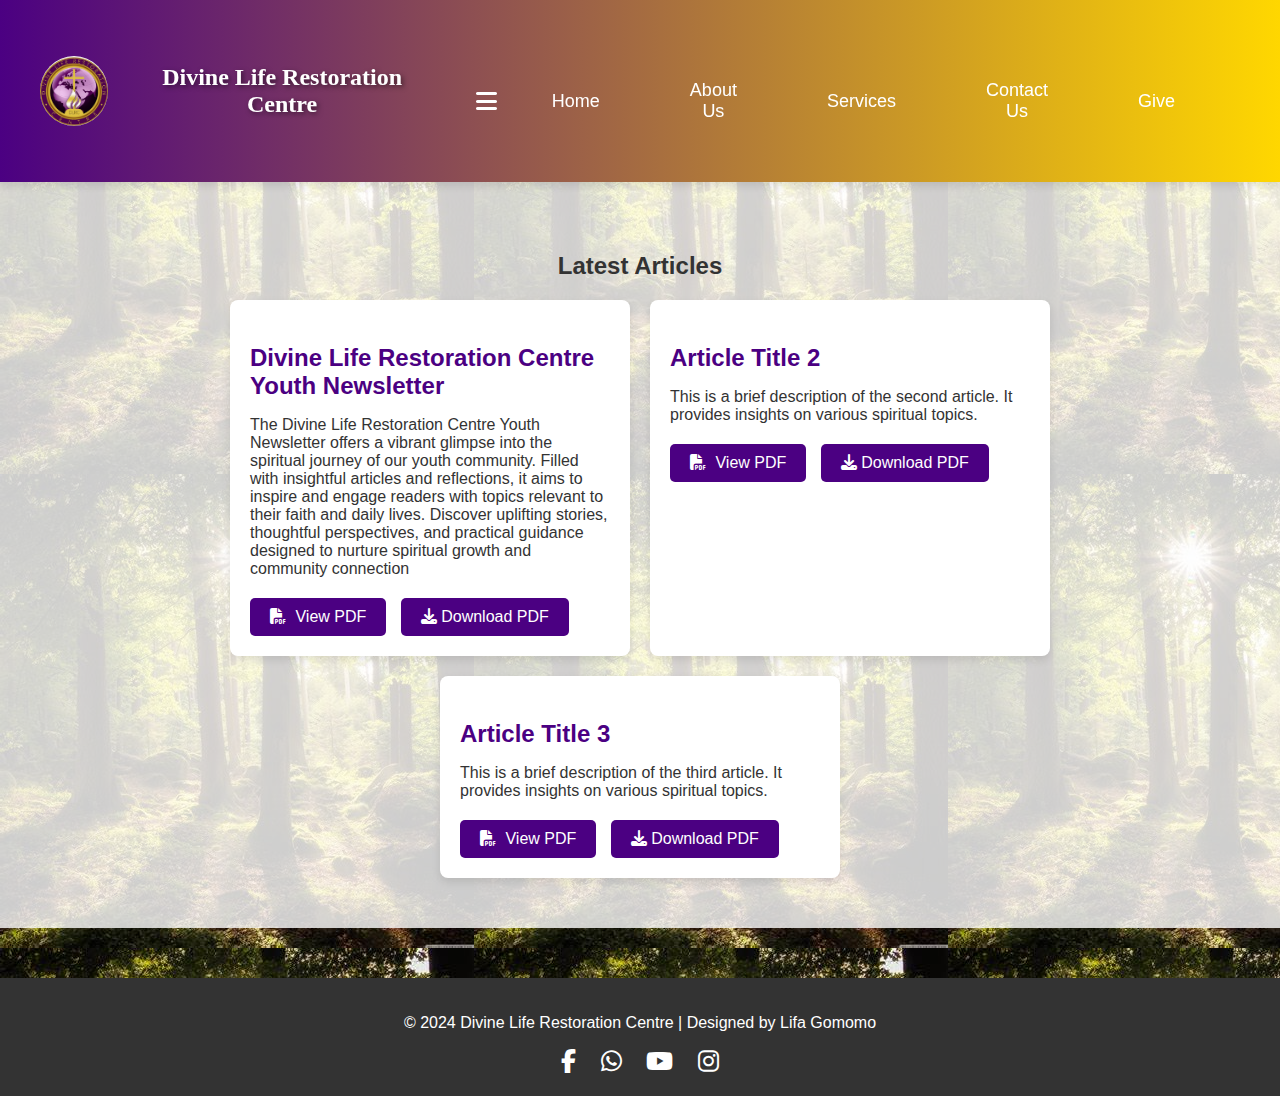
<file: articles.html>
<!DOCTYPE html>
<html lang="en">
<head>
    <meta charset="UTF-8">
    <meta name="viewport" content="width=device-width, initial-scale=1.0">
    <title>Articles - Divine Life Restoration Centre</title>
    <link rel="stylesheet" href="styles.css">
    <link rel="stylesheet" href="https://cdnjs.cloudflare.com/ajax/libs/font-awesome/6.1.1/css/all.min.css">
    <link href="https://fonts.googleapis.com/css2?family=Roboto:wght@400;700&display=swap" rel="stylesheet">
    <style>
        /* General styles */
        body {
            font-family: 'Segoe UI', Tahoma, Geneva, Verdana, sans-serif;
            background-image: url('OIP (1).jfif');
            color: #333;
            margin: 0;
            padding: 0;
        }

        header {
            background: linear-gradient(to right, #4B0082, #FFD700);
            color: white;
            padding: 20px 40px;
            display: flex;
            justify-content: space-between;
            align-items: center;
            box-shadow: 0 4px 8px rgba(0, 0, 0, 0.1);
            position: sticky;
            top: 0;
            z-index: 1000;
        }

        .logo img {
            width: 70px;
            height: 70px;
            object-fit: cover;
            border-radius: 50%;
            margin-right: 10px;
        }

        .logo h1 {
            font-family: 'Royal', serif;
            text-shadow: 2px 2px 5px rgba(0, 0, 0, 0.5);
            margin: 0;
            font-size: 24px;
        }

        .main-menu {
            list-style: none;
            display: flex;
            align-items: center;
        }

        .main-menu li {
            margin: 0 10px;
        }

        .main-menu li a {
            color: white;
            text-decoration: none;
            padding: 10px 20px;
            display: block;
            transition: background 0.3s ease;
        }

        .main-menu li a:hover {
            background: rgba(255, 215, 0, 0.3);
            border-radius: 5px;
        }

        .articles-section {
            padding: 50px 20px;
            background: rgba(255, 255, 255, 0.8);
            color: #333;
            text-align: center;
        }

        .articles-container {
            display: flex;
            justify-content: center;
            gap: 20px;
            max-width: 1200px;
            margin: 0 auto;
            flex-wrap: wrap;
        }

        .article-card {
            background: #fff;
            padding: 20px;
            border-radius: 8px;
            box-shadow: 0 4px 8px rgba(0, 0, 0, 0.1);
            max-width: 360px;
            width: 100%;
            text-align: left;
            transition: transform 0.3s ease;
        }

        .article-card:hover {
            transform: translateY(-10px);
        }

        .article-card h3 {
            font-size: 1.5rem;
            margin-bottom: 10px;
            color: #4B0082;
        }

        .article-card p {
            font-size: 1rem;
            margin-bottom: 20px;
            color: #333;
        }

        .article-card a {
            display: inline-block;
            padding: 10px 20px;
            background-color: #4B0082;
            color: white;
            text-decoration: none;
            border-radius: 5px;
            margin-right: 10px;
            font-size: 16px;
            transition: background-color 0.3s ease;
        }

        .article-card a:hover {
            background-color: #FFD700;
            color: #4B0082;
        }

        .article-card .fa-file-pdf {
            margin-right: 5px;
        }
    </style>
</head>
<body>
    <header>
        <div class="logo">
            <img src="Screenshot (116).png" alt="Divine Life Restoration Centre">
            <h1>Divine Life Restoration Centre</h1>
        </div>
        <nav>
            <nav>
                <div class="dropdown">
                    <a href="javascript:void(0)" class="dropbtn"><i class="fa fa-bars"></i></a>
                    <div class="dropdown-content">
                        <div class="dropdown-submenu">
                            <a href="#vision-mission">Who We Are <i class="fa fa-caret-right"></i></a>
                            <div class="dropdown-submenu-content">
                                <a href="index.html#vision">Vision</a>
                                <a href="index.html#mission">Mission</a>
                            </div>
                        </div>
                        <div class="dropdown-submenu">
                            <a href="branches.html">Branches <i class="fa fa-caret-right"></i></a>
                            <div class="dropdown-submenu-content">
                                <a href="branches.html">Queenstown</a>
                                <a href="branches.html">Whittlesea</a>
                                <a href="branches.html">Lady Frere</a>
                                <a href="branches.html">Thornhill</a>
                        </div>
        
                        </div>
                        <div class="dropdown-submenu">
                        <a href="events.html">Ministries <i class="fa fa-caret-right"></i></a>
                        <div class="dropdown-submenu-content">
                            <a href="events.html#past-events">Men's Conference</a>
                            <a href="events.html#past-events">uBuhke Benzwakazi</a>
                            <a href="youth.html">Youth Fellowship</a>
                        </div>
                    </div>
                          
                        <div class="dropdown-submenu">
                          <a href="events.html">Events <i class="fa fa-caret-right"></i></a>
                            <div class="dropdown-submenu-content">
                               
                                <a href="past-events.html">Past Events</a>
                            </div>
                        </div>
                        <div class="dropdown-submenu">
                            <a href="missions.html">Missions <i class="fa fa-caret-right"></i></a>
                            <div class="dropdown-submenu-content">
                                <a href="#">uBuhle Benzwakazi</a>
                        </div>
                        </div>
                        <div class="dropdown-submenu">
                            <a href="resources.html">Resources <i class="fa fa-caret-right"></i></a>
                            <div class="dropdown-submenu-content">
                                <a href="sermons.html">Sermons</a>
                                <a href="articles.html">Articles</a>
                            </div>
                        </div>
                        <div class="dropdown-submenu">
                            <a href="messages.html">Messages <i class="fa fa-caret-right"></i></a>
                            <div class="dropdown-submenu-content">
                                <a href="messages.html#latest-messages">Latest Messages</a>
                            </div>
                        </div>
                    </div>
                </div>
            <ul class="main-menu">
                <li><a href="index.html">Home</a></li>
                <li><a href="about-us.html">About Us</a></li>
                <li><a href="services.html">Services</a></li>
                <li><a href="contact.html">Contact Us</a></li>
                <li><a href="give.html">Give</a></li>
            </ul>
        </nav>
    </header>

    <main>
        <div class="articles-section">
            <h2>Latest Articles</h2>
            <div class="articles-container">
                <!-- Article 1 -->
                <div class="article-card" data-aos="fade-up">
                    <h3>Divine Life Restoration Centre Youth Newsletter</h3>
                    <p>The Divine Life Restoration Centre Youth Newsletter offers a vibrant glimpse into the spiritual journey of our youth community. Filled with insightful articles and reflections, it aims to inspire and engage readers with topics relevant to their faith and daily lives. Discover uplifting stories, thoughtful perspectives, and practical guidance designed to nurture spiritual growth and community connection</p>
                    <a href="c:\Users\Lifa\Documents\Divine Life Res\Divine Youth Newsletter 2024.pdf" target="_blank" class="view-btn"><i class="fas fa-file-pdf"></i> View PDF</a>
                    <a href="c:\Users\Lifa\Documents\Divine Life Res\Divine Youth Newsletter 2024.pdf" download class="download-btn"><i class="fas fa-download"></i> Download PDF</a>
                </div>
                <!-- Article 2 -->
                <div class="article-card" data-aos="fade-up">
                    <h3>Article Title 2</h3>
                    <p>This is a brief description of the second article. It provides insights on various spiritual topics.</p>
                    <a href="pdfs/article2.pdf" target="_blank" class="view-btn"><i class="fas fa-file-pdf"></i> View PDF</a>
                    <a href="pdfs/article2.pdf" download class="download-btn"><i class="fas fa-download"></i> Download PDF</a>
                </div>
                <!-- Article 3 -->
                <div class="article-card" data-aos="fade-up">
                    <h3>Article Title 3</h3>
                    <p>This is a brief description of the third article. It provides insights on various spiritual topics.</p>
                    <a href="pdfs/article3.pdf" target="_blank" class="view-btn"><i class="fas fa-file-pdf"></i> View PDF</a>
                    <a href="pdfs/article3.pdf" download class="download-btn"><i class="fas fa-download"></i> Download PDF</a>
                </div>
            </div>
        </div>
    </main>
    <footer>
        <p>&copy; 2024 Divine Life Restoration Centre | Designed by Lifa Gomomo</p>
       
        <div class="footer-social-icons">
            <a href="https://www.facebook.com" target="_blank"><i class="fab fa-facebook-f"></i></a>
            <a href="https://wa.me/27680689634" target="_blank"><i class="fab fa-whatsapp"></i></a>
            <a href="https://www.youtube.com" target="_blank"><i class="fab fa-youtube"></i></a>
            <a href="https://www.instagram.com" target="_blank"><i class="fab fa-instagram"></i></a>
        </div>
    </footer>
    <script src="https://cdn.jsdelivr.net/npm/aos@2.3.1/dist/aos.js"></script>
    <script>
        AOS.init();
    </script>
</body>
</html>
</file>
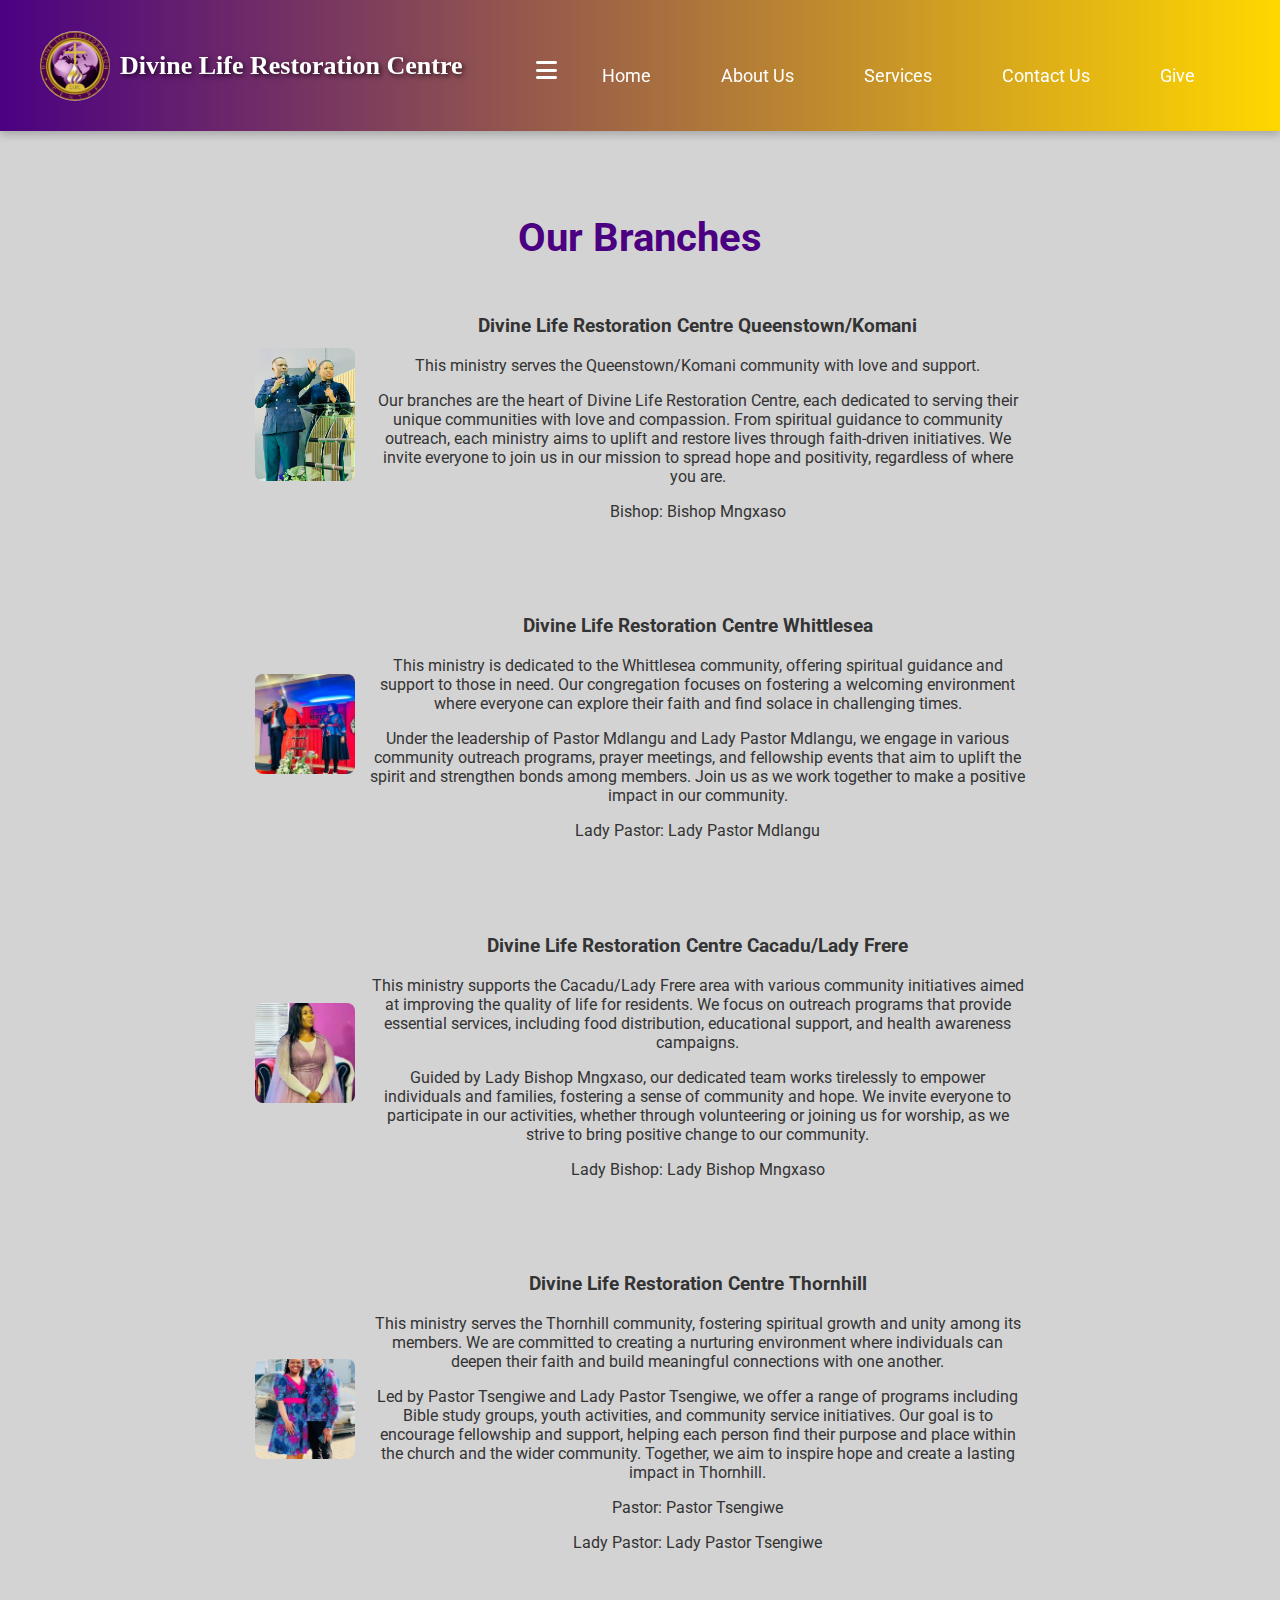
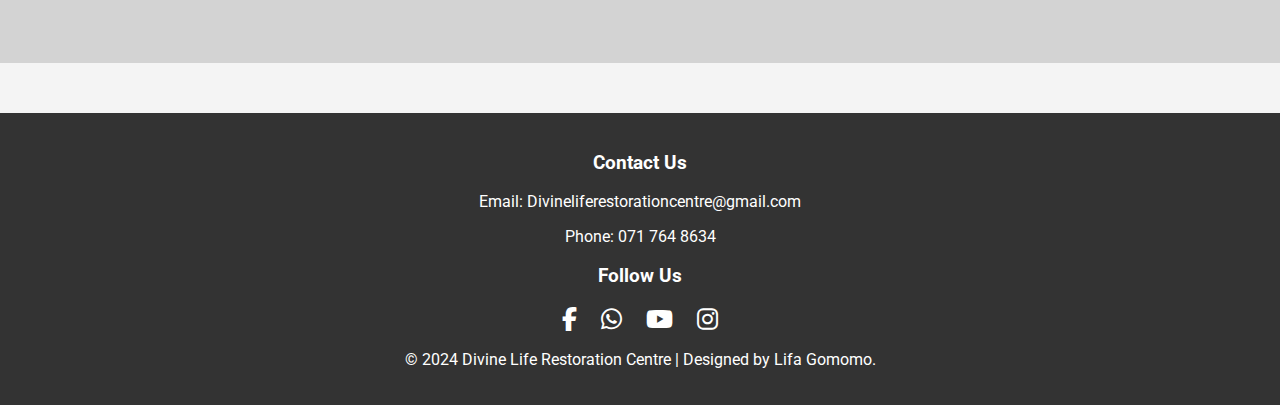
<file: branches.html>
<!DOCTYPE html>
<html lang="en">
<head>
    <meta charset="UTF-8">
    <meta name="viewport" content="width=device-width, initial-scale=1.0">
    <title>Branches - Divine Life Restoration Centre</title>
    <link rel="stylesheet" href="styles.css">
    <link rel="stylesheet" href="https://cdnjs.cloudflare.com/ajax/libs/font-awesome/6.1.1/css/all.min.css">
    <link href="https://fonts.googleapis.com/css2?family=Roboto:wght@400;700&display=swap" rel="stylesheet"> <!-- Roboto Font -->
    <style>
        /* Resetting default styles */
        body, html {
            margin: 0;
            padding: 0;
            font-family: 'Roboto', sans-serif; /* Applying Roboto font */
            background-color: #f4f4f4; /* Light background color for body */
        }

        /* Header styles */
        header {
            background: linear-gradient(to right, #4B0082, #FFD700);
            color: white;
            padding: 20px 40px;
            display: flex;
            justify-content: space-between;
            align-items: center;
            box-shadow: 0 4px 8px rgba(0, 0, 0, 0.2);
            position: sticky;
            top: 0;
            z-index: 1000;
        }

        header h1 {
            font-family: 'Royal', serif; /* Apply the Royal font */
            text-shadow: 2px 2px 5px rgba(0, 0, 0, 0.7);
            margin: 0;
            font-size: 26px; /* Adjust font size */
        }

        .logo-container {
            display: flex;
            align-items: center;
        }

        .logo-image {
            width: 70px;
            height: 70px;
            border-radius: 50%;
            margin-right: 10px;
        }

        .main-menu {
            display: flex;
            justify-content: center;
            list-style-type: none;
            padding: 0;
            margin-top: 10px;
        }

        .main-menu li {
            margin: 0 15px;
        }

        .main-menu a {
            color: white;
            text-decoration: none;
            font-size: 18px;
            transition: color 0.3s ease;
            padding: 5px 10px; /* Added padding for better click area */
            border-radius: 5px; /* Rounded corners */
        }

        .main-menu a:hover {
            background-color: rgba(255, 255, 255, 0.2); /* Light hover effect */
            color: #ffd700;
        }

        /* Main content */
        .ministry-section {
            padding: 50px 20px;
            background-color: #d3d3d3; /* Light grey background */
            color: #333; /* Softer dark grey for better readability */
            text-align: center;
            position: relative; /* For positioning content */
        }

        .ministry-section h2 {
            font-size: 2.5rem; /* Increase heading size */
            margin-bottom: 20px; /* Spacing below heading */
            color: #4B0082; /* Heading color to match the header */
        }

        .ministry-content {
            margin-top: 20px;
            padding: 0 20px; /* Padding for better layout */
            max-width: 800px; /* Limit width for better readability */
            margin-left: auto; /* Center content */
            margin-right: auto; /* Center content */
        }

        .ministry {
            display: flex;
            align-items: center;
            margin-bottom: 30px;
            padding: 15px;
        }

        .ministry-image {
            flex: 0 0 100px; /* Fixed width for images */
            margin-right: 15px; /* Spacing between image and text */
        }

        .ministry-image img {
            width: 100%;
            height: auto;
            border-radius: 8px;
        }

        /* Footer styles */
        footer {
            background-color: #333;
            color: white;
            padding: 20px 40px;
            text-align: center;
            position: relative;
            z-index: 1000;
        }

        .footer-column {
            margin: 10px 0;
        }

        .footer-social-icons a {
            color: white;
            margin: 0 10px;
            font-size: 1.5rem;
            transition: color 0.3s ease;
        }

        .footer-social-icons a:hover {
            color: #ffd700; /* Hover color for social icons */
        }
    </style>
</head>
<body class="ministries-page">
    <header>
        <div class="logo-container">
            <img src="Screenshot (116).png" alt="Divine Life Restoration Centre" class="logo-image">
            <h1>Divine Life Restoration Centre</h1>
        </div>
        <nav>
            <div class="dropdown">
                <a href="javascript:void(0)" class="dropbtn"><i class="fa fa-bars"></i></a>
                <div class="dropdown-content">
                    <div class="dropdown-submenu">
                        <a href="#vision-mission">Who We Are <i class="fa fa-caret-right"></i></a>
                        <div class="dropdown-submenu-content">
                            <a href="index.html#vision">Vision</a>
                            <a href="index.html#mission">Mission</a>
                        </div>
                    </div>
                    <div class="dropdown-submenu">
                        <a href="branches.html">Branches <i class="fa fa-caret-right"></i></a>
                        <div class="dropdown-submenu-content">
                            <a href="branches.html">Queenstown</a>
                            <a href="branches.html">Whittlesea</a>
                            <a href="branches.html">Lady Frere</a>
                            <a href="branches.html">Thornhill</a>
                        </div>
                    </div>
                    <div class="dropdown-submenu">
                        <a href="events.html">Ministries <i class="fa fa-caret-right"></i></a>
                        <div class="dropdown-submenu-content">
                            <a href="events.html#past-events">Men's Conference</a>
                            <a href="events.html#past-events">uBuhke Benzwakazi</a>
                            <a href="youth.html">Youth Fellowship</a>
                        </div>
                    </div>
                    <div class="dropdown-submenu">
                        <a href="events.html">Events <i class="fa fa-caret-right"></i></a>
                        <div class="dropdown-submenu-content">
                            <a href="past-events.html">Past Events</a>
                        </div>
                    </div>
                    <div class="dropdown-submenu">
                        <a href="missions.html">Missions <i class="fa fa-caret-right"></i></a>
                        <div class="dropdown-submenu-content">
                            <a href="#">uBuhle Benzwakazi</a>
                        </div>
                    </div>
                    <div class="dropdown-submenu">
                        <a href="resources.html">Resources <i class="fa fa-caret-right"></i></a>
                        <div class="dropdown-submenu-content">
                            <a href="sermons.html">Sermons</a>
                            <a href="articles.html">Articles</a>
                        </div>
                    </div>
                    <div class="dropdown-submenu">
                        <a href="messages.html">Messages <i class="fa fa-caret-right"></i></a>
                        <div class="dropdown-submenu-content">
                            <a href="messages.html#latest-messages">Latest Messages</a>
                        </div>
                    </div>
                </div>
            </div>
            <ul class="main-menu">
                <li><a href="index.html">Home</a></li>
                <li><a href="about-us.html">About Us</a></li>
                <li><a href="services.html">Services</a></li>
                <li><a href="contact.html">Contact Us</a></li>
                <li><a href="give.html">Give</a></li>
            </ul>
        </nav>
    </header>
    <main>
        <div class="ministry-section">
            <h2>Our Branches</h2>
            <div class="ministry-content">
                <div class="ministry">
                    <div class="ministry-image">
                        <img src="433946325_797700569044093_4710044368511543161_n.jpg" alt="Queenstown/Komani">
                    </div>
                    <div>
                        <h3>Divine Life Restoration Centre Queenstown/Komani</h3>
                        <p>This ministry serves the Queenstown/Komani community with love and support.</p>
                        <p>Our branches are the heart of Divine Life Restoration Centre, each dedicated to serving their unique communities with love and compassion. From spiritual guidance to community outreach, each ministry aims to uplift and restore lives through faith-driven initiatives. We invite everyone to join us in our mission to spread hope and positivity, regardless of where you are.</p>
                        <p>Bishop: Bishop Mngxaso</p>
                    </div>
                </div>
                <div class="ministry">
                    <div class="ministry-image">
                        <img src="448890719_7695777833842808_4765377515134589284_n.jpg" alt="Whittlesea">
                    </div>
                    <div>
                        <h3>Divine Life Restoration Centre Whittlesea</h3>
                        <p>This ministry is dedicated to the Whittlesea community, offering spiritual guidance and support to those in need. Our congregation focuses on fostering a welcoming environment where everyone can explore their faith and find solace in challenging times.</p>
                        <p>Under the leadership of Pastor Mdlangu and Lady Pastor Mdlangu, we engage in various community outreach programs, prayer meetings, and fellowship events that aim to uplift the spirit and strengthen bonds among members. Join us as we work together to make a positive impact in our community.</p>
                        <p>Lady Pastor: Lady Pastor Mdlangu</p>
                    </div>
                </div>
                <div class="ministry">
                    <div class="ministry-image">
                        <img src="449077788_7695778367176088_942017996853456141_n.jpg" alt="Cacadu/Lady Frere">
                    </div>
                    <div>
                        <h3>Divine Life Restoration Centre Cacadu/Lady Frere</h3>
                        <p>This ministry supports the Cacadu/Lady Frere area with various community initiatives aimed at improving the quality of life for residents. We focus on outreach programs that provide essential services, including food distribution, educational support, and health awareness campaigns.</p>
                        <p>Guided by Lady Bishop Mngxaso, our dedicated team works tirelessly to empower individuals and families, fostering a sense of community and hope. We invite everyone to participate in our activities, whether through volunteering or joining us for worship, as we strive to bring positive change to our community.</p>
                        <p>Lady Bishop: Lady Bishop Mngxaso</p>
                    </div>
                </div>
                <div class="ministry">
                    <div class="ministry-image">
                        <img src="376275669_266698322898739_2230423858529694063_n.jpg" alt="Thornhill">
                    </div>
                    <div>
                        <h3>Divine Life Restoration Centre Thornhill</h3>
                        <p>This ministry serves the Thornhill community, fostering spiritual growth and unity among its members. We are committed to creating a nurturing environment where individuals can deepen their faith and build meaningful connections with one another.</p>
                        <p>Led by Pastor Tsengiwe and Lady Pastor Tsengiwe, we offer a range of programs including Bible study groups, youth activities, and community service initiatives. Our goal is to encourage fellowship and support, helping each person find their purpose and place within the church and the wider community. Together, we aim to inspire hope and create a lasting impact in Thornhill.</p>
                        <p>Pastor: Pastor Tsengiwe</p>
                        <p>Lady Pastor: Lady Pastor Tsengiwe</p>
                    </div>
                </div>
            </div>
        </div>
    </main>
    <footer>
        <div class="footer-content">
            <div class="footer-column">
                <h3>Contact Us</h3>
                <p>Email: Divineliferestorationcentre@gmail.com</p>
                <p>Phone: 071 764 8634</p>
            </div>
            <div class="footer-column">
                <h3>Follow Us</h3>
                <div class="footer-social-icons">
                    <a href="https://www.facebook.com" target="_blank"><i class="fab fa-facebook-f"></i></a>
                    <a href="https://wa.me/27680689634" target="_blank"><i class="fab fa-whatsapp"></i></a>
                    <a href="https://www.youtube.com" target="_blank"><i class="fab fa-youtube"></i></a>
                    <a href="https://www.instagram.com" target="_blank"><i class="fab fa-instagram"></i></a>
                </div>
            </div>
            <p>&copy; 2024 Divine Life Restoration Centre | Designed by Lifa Gomomo.</p>
        </div>
    </footer>
</body>
</html>
</file>
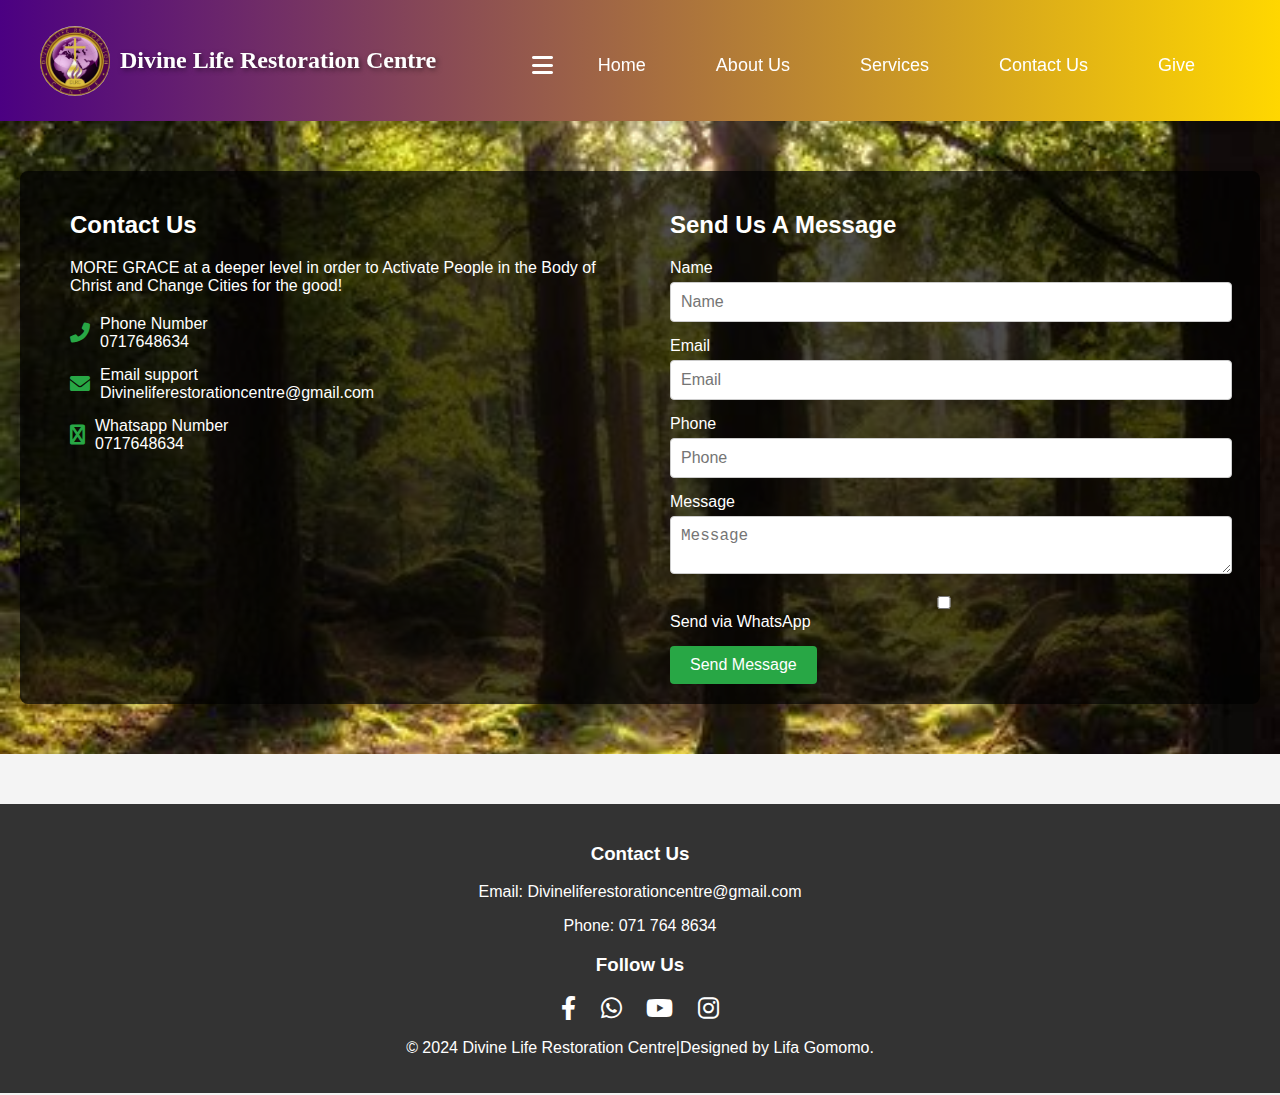
<file: contact.html>
<!DOCTYPE html>
<html lang="en">
<head>
    <meta charset="UTF-8">
    <meta name="viewport" content="width=device-width, initial-scale=1.0">
    <title>Contact Us - Divine Life Restoration Centre</title>
    <link rel="stylesheet" href="styles.css">
    <link rel="stylesheet" href="https://cdnjs.cloudflare.com/ajax/libs/font-awesome/6.0.0-beta3/css/all.min.css">
    <script>
        document.addEventListener('DOMContentLoaded', () => {
            const sendMessage = (event) => {
                event.preventDefault();
                
                const name = document.getElementById('name').value;
                const email = document.getElementById('email').value;
                const phone = document.getElementById('phone').value;
                const message = document.getElementById('message').value;
                
                const whatsappNumber = '0717648634';
                const whatsappMessage = `Name: ${name}\nEmail: ${email}\nPhone: ${phone}\nMessage: ${message}`;
                
                const isWhatsApp = document.getElementById('send-via-whatsapp').checked;
                
                if (isWhatsApp) {
                    const whatsappLink = `https://wa.me/${whatsappNumber}?text=${encodeURIComponent(whatsappMessage)}`;
                    window.open(whatsappLink, '_blank');
                } else {
                    const emailSubject = 'Contact Form Message';
                    const emailBody = encodeURIComponent(whatsappMessage);
                    const mailtoLink = `mailto:Divineliferestorationcentre@gmail.com?subject=${emailSubject}&body=${emailBody}`;
                    window.open(mailtoLink, '_self');
                }
            };

            document.getElementById('contact-form').addEventListener('submit', sendMessage);
        });
    </script>
</head>
<body>
    <header>
        <div class="logo-container">
            <img src="Screenshot (116).png" alt="Divine Life Restoration Centre" class="logo-image">
            <h1>Divine Life Restoration Centre</h1>
        </div>
        <nav>
            <div class="dropdown">
                <a href="javascript:void(0)" class="dropbtn"><i class="fa fa-bars"></i></a>
                <div class="dropdown-content">
                    <div class="dropdown-submenu">
                        <a href="#vision-mission">Who We Are <i class="fa fa-caret-right"></i></a>
                        <div class="dropdown-submenu-content">
                            <a href="index.html#vision">Vision</a>
                            <a href="index.html#mission">Mission</a>
                        </div>
                    </div>
                    <div class="dropdown-submenu">
                        <a href="branches.html">Branches <i class="fa fa-caret-right"></i></a>
                        <div class="dropdown-submenu-content">
                            <a href="branches.html">Queenstown</a>
                            <a href="branches.html">Whittlesea</a>
                            <a href="branches.html">Lady Frere</a>
                            <a href="branches.html">Thornhill</a>
                    </div>
    
                    </div>
                    <div class="dropdown-submenu">
                    <a href="events.html">Ministries <i class="fa fa-caret-right"></i></a>
                    <div class="dropdown-submenu-content">
                        <a href="events.html#past-events">Men's Conference</a>
                        <a href="events.html#past-events">uBuhke Benzwakazi</a>
                        <a href="youth.html">Youth Fellowship</a>
                    </div>
                </div>
                      
                    <div class="dropdown-submenu">
                      <a href="events.html">Events <i class="fa fa-caret-right"></i></a>
                        <div class="dropdown-submenu-content">
                           
                            <a href="events.html#past-events">Past Events</a>
                        </div>
                    </div>
                    <div class="dropdown-submenu">
                        <a href="missions.html">Missions <i class="fa fa-caret-right"></i></a>
                        <div class="dropdown-submenu-content">
                            <a href="#">uBuhle Benzwakazi</a>
                    </div>
                    </div>
                    <div class="dropdown-submenu">
                        <a href="resources.html">Resources <i class="fa fa-caret-right"></i></a>
                        <div class="dropdown-submenu-content">
                            <a href="sermons.html">Sermons</a>
                            <a href="articles.html">Articles</a>
                        </div>
                    </div>
                    <div class="dropdown-submenu">
                        <a href="messages.html">Messages <i class="fa fa-caret-right"></i></a>
                        <div class="dropdown-submenu-content">
                            <a href="messages.html#latest-messages">Latest Messages</a>
                        </div>
                    </div>
                </div>
            </div>
            <ul class="main-menu">
                <li><a href="index.html">Home</a></li>
                <li><a href="about-us.html">About Us</a></li>
                <li><a href="services.html">Services</a></li>
                <li><a href="contact.html">Contact Us</a></li>
                <li><a href="give.html">Give</a></li>
            </ul>
        </nav>
    </header>

    <main>
        <section class="contact-section">
            <div class="contact-container">
                <div class="contact-info">
                    <h2>Contact Us</h2>
                    <p>MORE GRACE at a deeper level in order to Activate People in the Body of Christ and Change Cities for the good!</p>
                    <div class="contact-details">
                        <div class="contact-item">
                            <i class="fas fa-phone-alt"></i>
                            <div>
                                <p>Phone Number</p>
                                <p>0717648634</p>
                            </div>
                        </div>
                        <div class="contact-item">
                            <i class="fas fa-envelope"></i>
                            <div>
                                <p>Email support</p>
                                <p>Divineliferestorationcentre@gmail.com</p>
                            </div>
                        </div>
                        <div class="contact-item">
                            <i class="fas fa-whatsapp"></i>
                            <div>
                                <p>Whatsapp Number</p>
                                <p>0717648634</p>
                            </div>
                        </div>
                    </div>
                </div>
                <div class="contact-form">
                    <h2>Send Us A Message</h2>
                    <form id="contact-form">
                        <div class="form-group">
                            <label for="name">Name</label>
                            <input type="text" id="name" name="name" placeholder="Name" required>
                        </div>
                        <div class="form-group">
                            <label for="email">Email</label>
                            <input type="email" id="email" name="email" placeholder="Email" required>
                        </div>
                        <div class="form-group">
                            <label for="phone">Phone</label>
                            <input type="text" id="phone" name="phone" placeholder="Phone" required>
                        </div>
                        <div class="form-group">
                            <label for="message">Message</label>
                            <textarea id="message" name="message" placeholder="Message" required></textarea>
                        </div>
                        <div class="form-group">
                            <input type="checkbox" id="send-via-whatsapp" name="send-via-whatsapp">
                            <label for="send-via-whatsapp">Send via WhatsApp</label>
                        </div>
                        <button type="submit" class="btn">Send Message</button>
                    </form>
                </div>
            </div>
        </section>
    </main>
    <footer>
        <div class="footer-content">
            <div class="footer-column">
                <h3>Contact Us</h3>
                <p>Email: Divineliferestorationcentre@gmail.com</p>
                <p>Phone: 071 764 8634</p>
            </div>
            <div class="footer-column">
                <h3>Follow Us</h3>
                <div class="footer-social-icons">
                    <a href="https://www.facebook.com" target="_blank"><i class="fab fa-facebook-f"></i></a>
                    <a href="https://wa.me/27680689634" target="_blank"><i class="fab fa-whatsapp"></i></a>
                    <a href="https://www.youtube.com" target="_blank"><i class="fab fa-youtube"></i></a>
                    <a href="https://www.instagram.com" target="_blank"><i class="fab fa-instagram"></i></a>
                </div>
        </div>
        <p>&copy; 2024 Divine Life Restoration Centre|Designed by Lifa Gomomo.</p>
        </div>
    </footer>
</body>
</html>
</file>
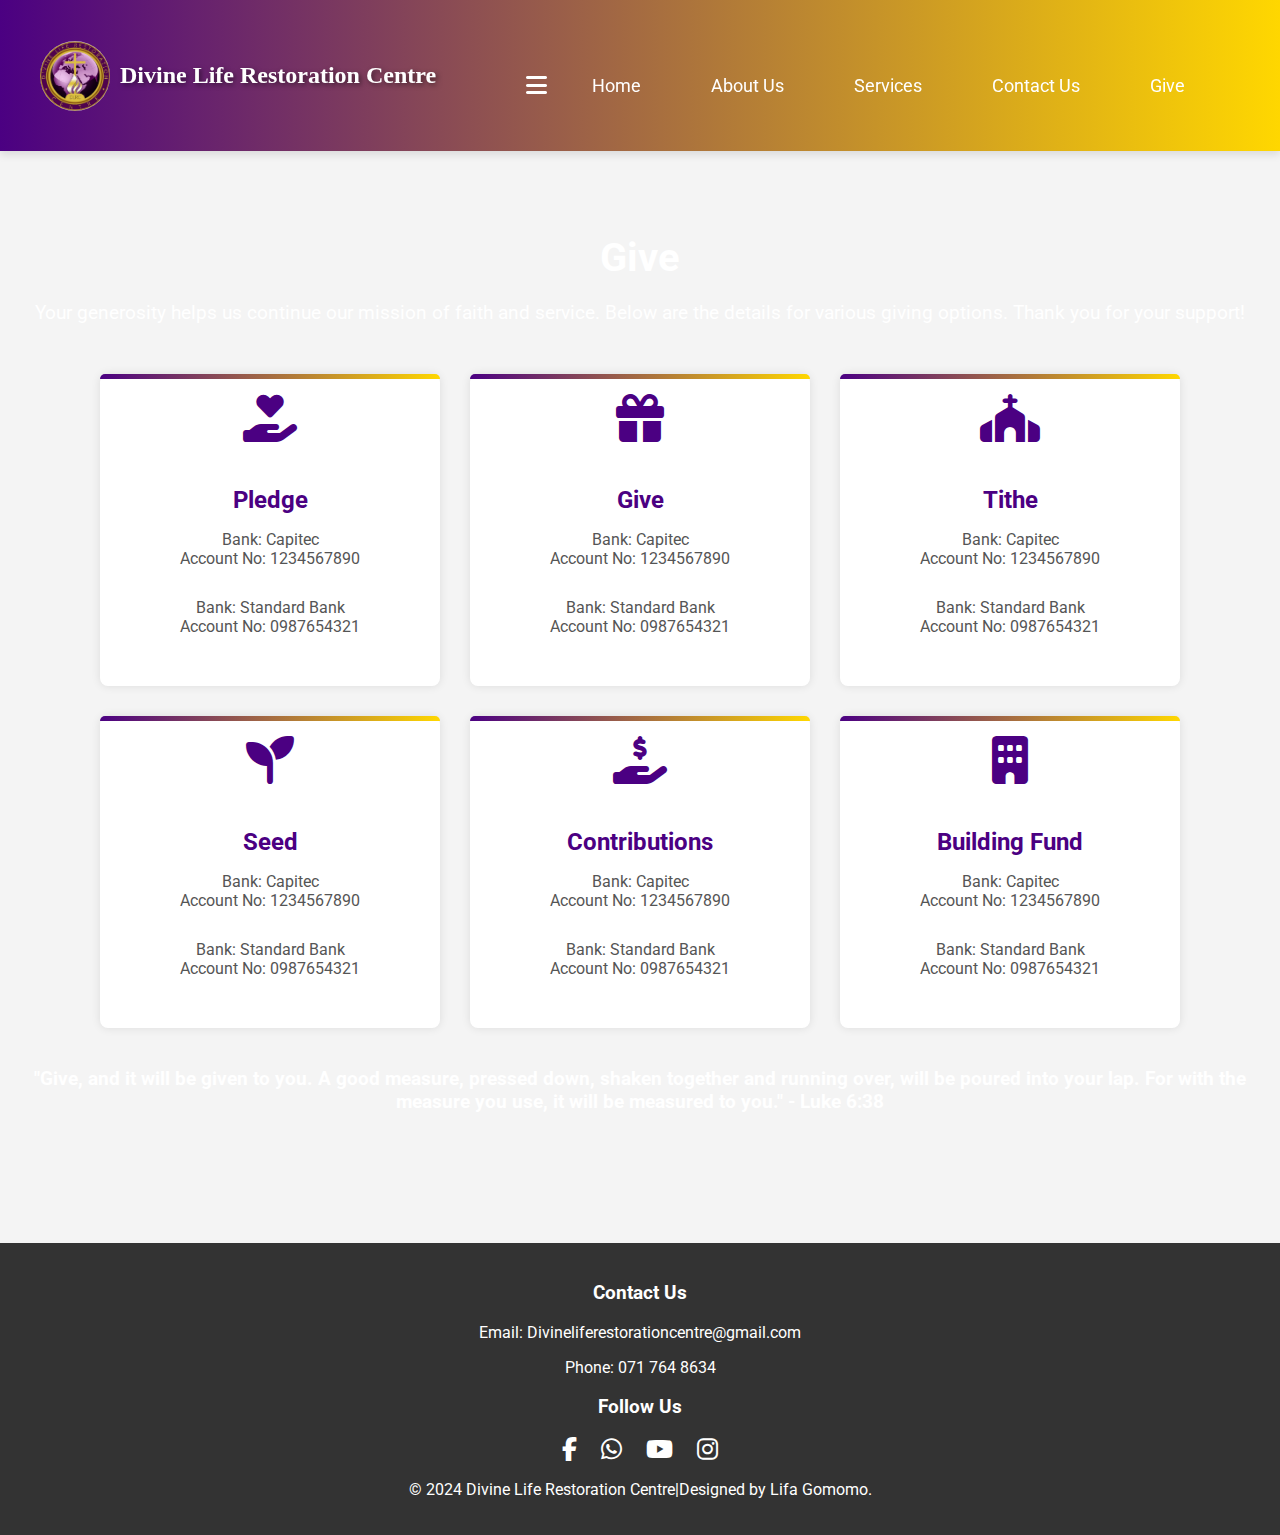
<file: give.html>
<!DOCTYPE html>
<html lang="en">
<head>
    <meta charset="UTF-8">
    <meta name="viewport" content="width=device-width, initial-scale=1.0">
    <title>Give - Divine Life Restoration Centre</title>
    <link rel="stylesheet" href="styles.css">
    <link rel="stylesheet" href="https://cdnjs.cloudflare.com/ajax/libs/font-awesome/6.1.1/css/all.min.css">
    <link href="https://fonts.googleapis.com/css2?family=Roboto:wght@400;700&display=swap" rel="stylesheet">
    <style>
        body, html {
            margin: 0;
            padding: 0;
            font-family: 'Roboto', sans-serif;
           
        }

        header {
            background: linear-gradient(to right, #4B0082, #FFD700);
            color: white;
            padding: 20px 40px;
            display: flex;
            justify-content: space-between;
            align-items: center;
            box-shadow: 0 4px 8px rgba(0, 0, 0, 0.1);
            position: sticky;
            top: 0;
            z-index: 1000;
        }

        header h1 {
            font-family: 'Royal', serif;
            text-shadow: 2px 2px 5px rgba(0, 0, 0, 0.5);
            margin: 0;
            font-size: 24px;
        }

        .logo-container {
            display: flex;
            align-items: center;
            justify-content: center;
        }

        .logo-image {
            width: 70px;
            height: 70px;
            object-fit: cover;
            border-radius: 50%;
            margin-right: 10px;
        }

        .main-menu {
            display: flex;
            list-style-type: none;
            padding: 0;
        }

        .main-menu li {
            margin: 0 15px;
        }

        .main-menu a {
            color: white;
            text-decoration: none;
            font-size: 18px;
            transition: color 0.3s ease;
        }

        .main-menu a:hover {
            color: #ffd700;
        }

        .give-section {
            text-align: center;
            padding: 50px 20px;
            
            background-size: cover;
            background-position: center;
            color: white;
        }

        .give-section h2 {
            font-size: 2.5rem;
            margin-bottom: 20px;
        }

        .give-section p {
            font-size: 1.2rem;
            margin-bottom: 30px;
        }

        .give-cards {
            display: flex;
            flex-wrap: wrap;
            justify-content: center;
            gap: 30px;
            padding: 20px;
        }

        .give-card {
            text-align: center;
            width: 300px;
            padding: 20px;
            background-color: #fff;
            border-radius: 8px;
            box-shadow: 0 0 10px rgba(0, 0, 0, 0.1);
            transition: transform 0.3s ease;
            position: relative;
        }

        .give-card:hover {
            transform: translateY(-5px);
        }

        .give-card::before {
            content: '';
            position: absolute;
            top: 0;
            left: 0;
            width: 100%;
            height: 5px;
            background: linear-gradient(to right, #4B0082, #FFD700);
            border-radius: 8px 8px 0 0;
        }

        .give-card i {
            font-size: 3rem;
            color: #4B0082;
            margin-bottom: 20px;
        }

        .give-card h3 {
            font-size: 1.5rem;
            color: #4B0082;
            margin-bottom: 10px;
        }

        .give-card p {
            font-size: 1rem;
            color: #555;
        }

          /* Footer styles */
          footer {
            background-color: #333;
            color: white;
            padding: 20px 40px;
            text-align: center;
            margin-top: 50px;
        }

        .footer-social-icons {
            margin-top: 10px;
        }

        .footer-social-icons a {
            color: white;
            margin: 0 10px;
            font-size: 1.5rem;
            text-decoration: none;
            transition: color 0.3s ease;
        }

        .footer-social-icons a:hover {
            color: #ffd700;
        }

    </style>
</head>
<body class="give-page">
    <header>
        <div class="logo-container">
            <img src="Screenshot (116).png" alt="Divine Life Restoration Centre" class="logo-image">
            <h1>Divine Life Restoration Centre</h1>
        </div>
        <nav>
            <nav>
                <div class="dropdown">
                    <a href="javascript:void(0)" class="dropbtn"><i class="fa fa-bars"></i></a>
                    <div class="dropdown-content">
                        <div class="dropdown-submenu">
                            <a href="#vision-mission">Who We Are <i class="fa fa-caret-right"></i></a>
                            <div class="dropdown-submenu-content">
                                <a href="index.html#vision">Vision</a>
                                <a href="index.html#mission">Mission</a>
                            </div>
                        </div>
                        <div class="dropdown-submenu">
                            <a href="branches.html">Branches <i class="fa fa-caret-right"></i></a>
                            <div class="dropdown-submenu-content">
                                <a href="branches.html">Queenstown</a>
                                <a href="branches.html">Whittlesea</a>
                                <a href="branches.html">Lady Frere</a>
                                <a href="branches.html">Thornhill</a>
                        </div>
        
                        </div>
                        <div class="dropdown-submenu">
                        <a href="events.html">Ministries <i class="fa fa-caret-right"></i></a>
                        <div class="dropdown-submenu-content">
                            <a href="events.html#past-events">Men's Conference</a>
                            <a href="events.html#past-events">uBuhke Benzwakazi</a>
                            <a href="youth.html">Youth Fellowship</a>
                        </div>
                    </div>
                          
                        <div class="dropdown-submenu">
                          <a href="events.html">Events <i class="fa fa-caret-right"></i></a>
                            <div class="dropdown-submenu-content">
                               
                                <a href="events.html#past-events">Past Events</a>
                            </div>
                        </div>
                        <div class="dropdown-submenu">
                            <a href="missions.html">Missions <i class="fa fa-caret-right"></i></a>
                            <div class="dropdown-submenu-content">
                                <a href="#">uBuhle Benzwakazi</a>
                        </div>
                        </div>
                        <div class="dropdown-submenu">
                            <a href="resources.html">Resources <i class="fa fa-caret-right"></i></a>
                            <div class="dropdown-submenu-content">
                                <a href="sermons.html">Sermons</a>
                                <a href="articles.html">Articles</a>
                            </div>
                        </div>
                        <div class="dropdown-submenu">
                            <a href="messages.html">Messages <i class="fa fa-caret-right"></i></a>
                            <div class="dropdown-submenu-content">
                                <a href="messages.html#latest-messages">Latest Messages</a>
                            </div>
                        </div>
                    </div>
                </div>
            <ul class="main-menu">
                <li><a href="index.html">Home</a></li>
                <li><a href="about-us.html">About Us</a></li>
                <li><a href="services.html">Services</a></li>
                <li><a href="contact.html">Contact Us</a></li>
                <li><a href="give.html">Give</a></li>
            </ul>
        </nav>
    </nav>
    </header>
    <main>
        <div class="give-section">
            <h2>Give</h2>
            <p>Your generosity helps us continue our mission of faith and service. Below are the details for various giving options. Thank you for your support!</p>
            <div class="give-cards">
                <div class="give-card">
                    <i class="fas fa-hand-holding-heart"></i>
                    <h3>Pledge</h3>
                    <p>Bank: Capitec<br>Account No: 1234567890</p>
                    <p>Bank: Standard Bank<br>Account No: 0987654321</p>
                </div>
                <div class="give-card">
                    <i class="fas fa-gift"></i>
                    <h3>Give</h3>
                    <p>Bank: Capitec<br>Account No: 1234567890</p>
                    <p>Bank: Standard Bank<br>Account No: 0987654321</p>
                </div>
                <div class="give-card">
                    <i class="fas fa-church"></i>
                    <h3>Tithe</h3>
                    <p>Bank: Capitec<br>Account No: 1234567890</p>
                    <p>Bank: Standard Bank<br>Account No: 0987654321</p>
                </div>
                <div class="give-card">
                    <i class="fas fa-seedling"></i>
                    <h3>Seed</h3>
                    <p>Bank: Capitec<br>Account No: 1234567890</p>
                    <p>Bank: Standard Bank<br>Account No: 0987654321</p>
                </div>
                <div class="give-card">
                    <i class="fas fa-hand-holding-usd"></i>
                    <h3>Contributions</h3>
                    <p>Bank: Capitec<br>Account No: 1234567890</p>
                    <p>Bank: Standard Bank<br>Account No: 0987654321</p>
                </div>
                <div class="give-card">
                    <i class="fas fa-building"></i>
                    <h3>Building Fund</h3>
                    <p>Bank: Capitec<br>Account No: 1234567890</p>
                    <p>Bank: Standard Bank<br>Account No: 0987654321</p>
                </div>
            </div>
            <p><strong>"Give, and it will be given to you. A good measure, pressed down, shaken together and running over, will be poured into your lap. For with the measure you use, it will be measured to you." - Luke 6:38</strong></p>
        </div>
    </main>
    <footer>
        <div class="footer-content">
            <div class="footer-column">
                <h3>Contact Us</h3>
                <p>Email: Divineliferestorationcentre@gmail.com</p>
                <p>Phone: 071 764 8634</p>
            </div>
            <div class="footer-column">
                <h3>Follow Us</h3>
                <div class="footer-social-icons">
                    <a href="https://www.facebook.com" target="_blank"><i class="fab fa-facebook-f"></i></a>
                    <a href="https://wa.me/27680689634" target="_blank"><i class="fab fa-whatsapp"></i></a>
                    <a href="https://www.youtube.com" target="_blank"><i class="fab fa-youtube"></i></a>
                    <a href="https://www.instagram.com" target="_blank"><i class="fab fa-instagram"></i></a>
                </div>
        </div>
        <p>&copy; 2024 Divine Life Restoration Centre|Designed by Lifa Gomomo.</p>
        </div>
    </footer>
   
</body>
</html>
</file>
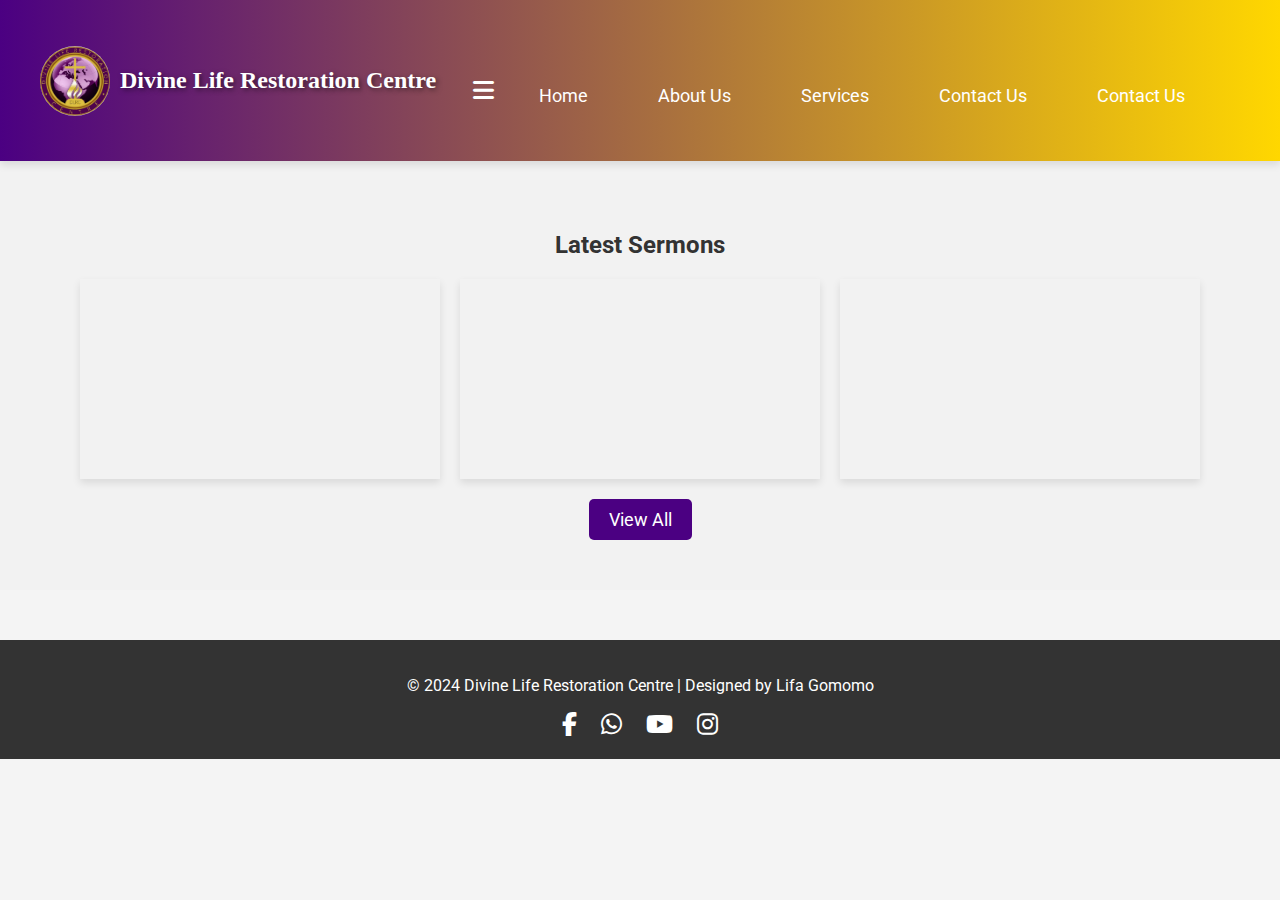
<file: sermons.html>
<!DOCTYPE html>
<html lang="en">
<head>
    <meta charset="UTF-8">
    <meta name="viewport" content="width=device-width, initial-scale=1.0">
    <title>Sermons - Divine Life Restoration Centre</title>
    <link rel="stylesheet" href="styles.css">
    <link rel="stylesheet" href="https://cdnjs.cloudflare.com/ajax/libs/font-awesome/6.1.1/css/all.min.css">
    <link href="https://fonts.googleapis.com/css2?family=Roboto:wght@400;700&display=swap" rel="stylesheet">
    <style>
        body, html {
            margin: 0;
            padding: 0;
            font-family: 'Roboto', sans-serif;
        }

        header {
            background: linear-gradient(to right, #4B0082, #FFD700);
            color: white;
            padding: 20px 40px;
            display: flex;
            justify-content: space-between;
            align-items: center;
            box-shadow: 0 4px 8px rgba(0, 0, 0, 0.1);
            position: sticky;
            top: 0;
            z-index: 1000;
        }

        header h1 {
            font-family: 'Royal', serif;
            text-shadow: 2px 2px 5px rgba(0, 0, 0, 0.5);
            margin: 0;
            font-size: 24px;
        }

        .logo-container {
            display: flex;
            align-items: center;
            justify-content: center;
            position: relative;
        }

        .logo-image {
            width: 70px;
            height: 70px;
            object-fit: cover;
            border-radius: 50%;
            margin-right: 10px;
        }

        .logo-image img {
            width: 100%;
            height: 100%;
            border-radius: 50%;
            object-fit: cover;
        }

        .logo h1 {
            font-family: 'Royal', serif;
            text-shadow: 2px 2px 5px rgba(0, 0, 0, 0.5);
            margin: 0;
            font-size: 24px;
        }

        .main-menu {
            display: flex;
            justify-content: center;
            list-style-type: none;
            padding: 0;
            margin-top: 10px;
        }

        .main-menu li {
            margin: 0 15px;
        }

        .main-menu a {
            color: white;
            text-decoration: none;
            font-size: 18px;
            transition: color 0.3s ease;
        }

        .main-menu a:hover {
            color: #ffd700;
        }

        .sermon-section {
            padding: 50px 20px;
            background: #f2f2f2;
            color: #333;
            text-align: center;
        }

        .sermon-container {
            display: flex;
            justify-content: center;
            gap: 20px;
            max-width: 1200px;
            margin: 0 auto;
            flex-wrap: wrap;
        }

        .sermon-container iframe {
            width: 100%;
            max-width: 360px;
            height: 200px;
            border: none;
            box-shadow: 0 4px 8px rgba(0, 0, 0, 0.1);
        }

        .sermon-container h2 {
            font-size: 2rem;
            margin-bottom: 20px;
        }

        .view-all-btn {
            display: inline-block;
            padding: 10px 20px;
            background-color: #4B0082;
            color: white;
            text-decoration: none;
            border-radius: 5px;
            margin-top: 20px;
            font-size: 18px;
            transition: background-color 0.3s ease;
        }

        .view-all-btn:hover {
            background-color: #FFD700;
            color: #4B0082;
        }
    </style>
</head>
<body>
    <header>
        <div class="logo-container">
            <img src="Screenshot (116).png" alt="Divine Life Restoration Centre" class="logo-image">
            <h1>Divine Life Restoration Centre</h1>
        </div>
        <nav>
            <nav>
                <div class="dropdown">
                    <a href="javascript:void(0)" class="dropbtn"><i class="fa fa-bars"></i></a>
                    <div class="dropdown-content">
                        <div class="dropdown-submenu">
                            <a href="#vision-mission">Who We Are <i class="fa fa-caret-right"></i></a>
                            <div class="dropdown-submenu-content">
                                <a href="index.html#vision">Vision</a>
                                <a href="index.html#mission">Mission</a>
                            </div>
                        </div>
                        <div class="dropdown-submenu">
                            <a href="branches.html">Branches <i class="fa fa-caret-right"></i></a>
                            <div class="dropdown-submenu-content">
                                <a href="branches.html">Queenstown</a>
                                <a href="branches.html">Whittlesea</a>
                                <a href="branches.html">Lady Frere</a>
                                <a href="branches.html">Thornhill</a>
                        </div>
        
                        </div>
                        <div class="dropdown-submenu">
                        <a href="events.html">Ministries <i class="fa fa-caret-right"></i></a>
                        <div class="dropdown-submenu-content">
                            <a href="events.html#past-events">Men's Conference</a>
                            <a href="events.html#past-events">uBuhke Benzwakazi</a>
                            <a href="youth.html">Youth Fellowship</a>
                        </div>
                    </div>
                          
                        <div class="dropdown-submenu">
                          <a href="events.html">Events <i class="fa fa-caret-right"></i></a>
                            <div class="dropdown-submenu-content">
                               
                                <a href="past-events.html">Past Events</a>
                            </div>
                        </div>
                        <div class="dropdown-submenu">
                            <a href="missions.html">Missions <i class="fa fa-caret-right"></i></a>
                            <div class="dropdown-submenu-content">
                                <a href="#">uBuhle Benzwakazi</a>
                        </div>
                        </div>
                        <div class="dropdown-submenu">
                            <a href="resources.html">Resources <i class="fa fa-caret-right"></i></a>
                            <div class="dropdown-submenu-content">
                                <a href="sermons.html">Sermons</a>
                                <a href="articles.html">Articles</a>
                            </div>
                        </div>
                        <div class="dropdown-submenu">
                            <a href="messages.html">Messages <i class="fa fa-caret-right"></i></a>
                            <div class="dropdown-submenu-content">
                                <a href="messages.html#latest-messages">Latest Messages</a>
                            </div>
                        </div>
                    </div>
                </div>
            <ul class="main-menu">
                <li><a href="index.html">Home</a></li>
                <li><a href="about-us.html">About Us</a></li>
                <li><a href="services.html">Services</a></li>
                <li><a href="contact.html">Contact Us</a></li>
                <li><a href="youth.html">Contact Us</a></li>
            </ul>
        </nav>
    </header>

    <main>
        <div class="sermon-section">
            <h2>Latest Sermons</h2>
            <div class="sermon-container">
                <!-- Video 1 -->
                <iframe src="https://www.youtube.com/embed/Cx2ocbHQTX4?si=npUGQ2NEC9cFVuzd" allowfullscreen></iframe>
                <!-- Video 2 -->
                <iframe src="https://www.youtube.com/embed/HYWvkHDkl2c?si=7NK-6NvMYP3QlykY" allowfullscreen></iframe>
                <!-- Video 3 -->
                <iframe src="https://www.youtube.com/embed/O-Cy9EsE56M?si=5m7ot6UHD48kCuuU" allowfullscreen></iframe>
            </div>
            <a href="https://www.youtube.com/@divinetv5239/streams" class="view-all-btn" target="_blank">View All</a>
        </div>
    </main>
    <footer>
        <p>&copy; 2024 Divine Life Restoration Centre | Designed by Lifa Gomomo</p>
       
        <div class="footer-social-icons">
            <a href="https://www.facebook.com" target="_blank"><i class="fab fa-facebook-f"></i></a>
            <a href="https://wa.me/27680689634" target="_blank"><i class="fab fa-whatsapp"></i></a>
            <a href="https://www.youtube.com" target="_blank"><i class="fab fa-youtube"></i></a>
            <a href="https://www.instagram.com" target="_blank"><i class="fab fa-instagram"></i></a>
        </div>
    </footer>
</body>
</html>
</file>
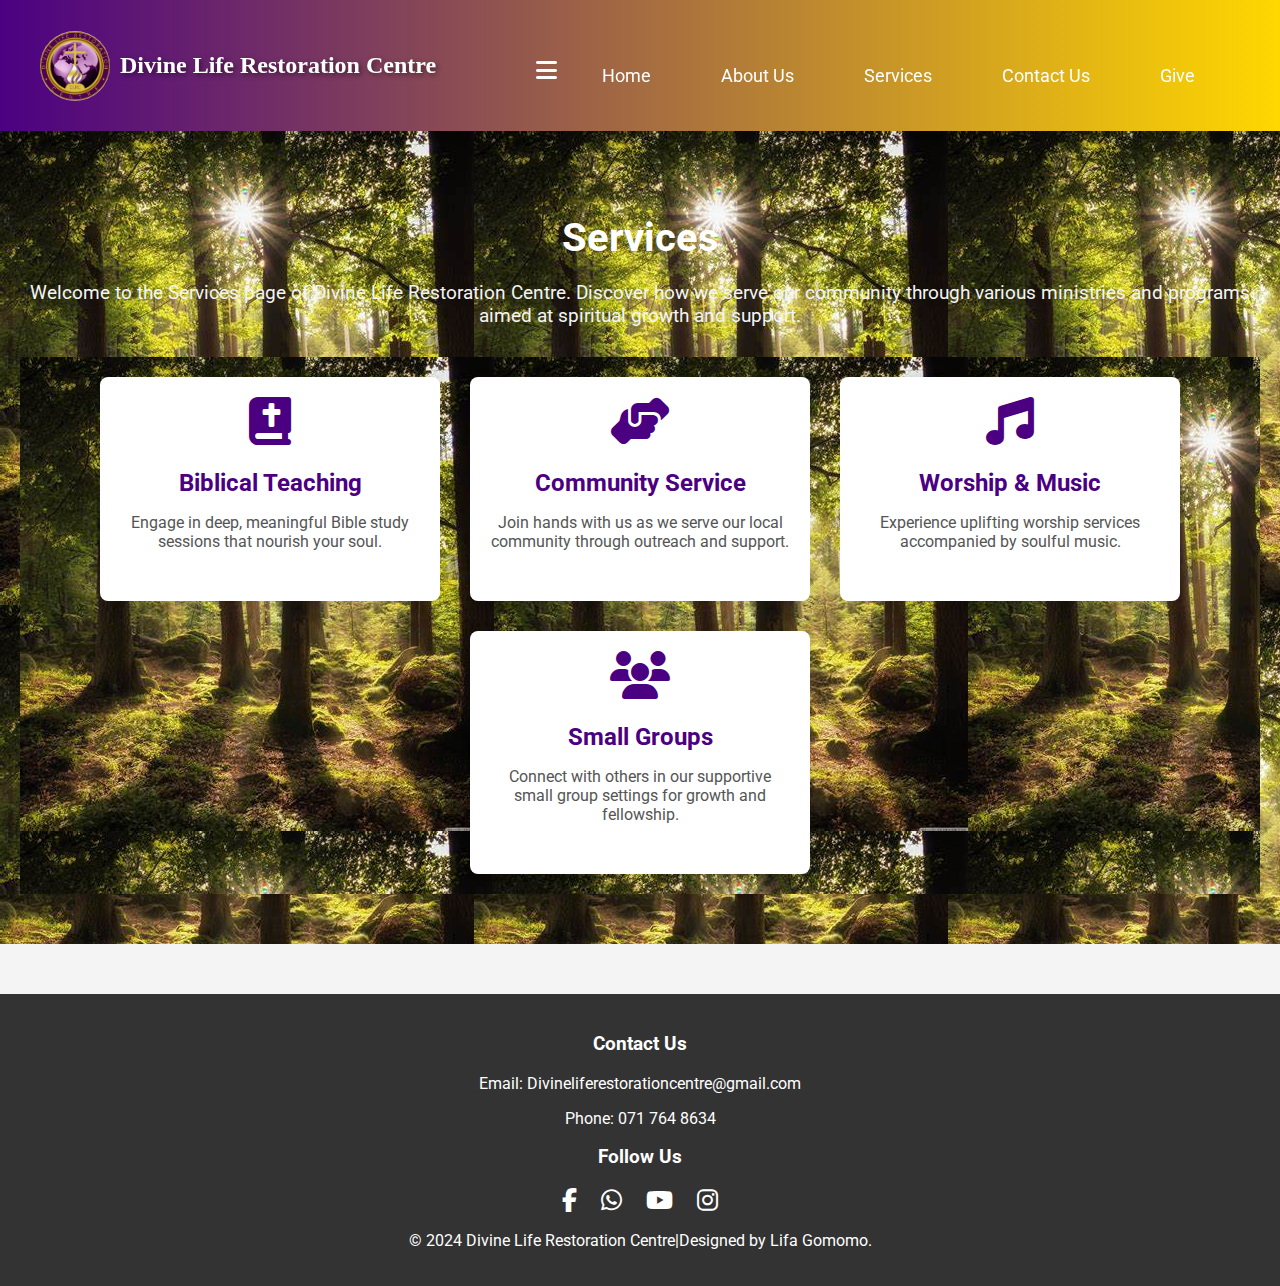
<file: services.html>
<!DOCTYPE html>
<html lang="en">
<head>
    <meta charset="UTF-8">
    <meta name="viewport" content="width=device-width, initial-scale=1.0">
    <title>Services - Divine Life Restoration Centre</title>
    <link rel="stylesheet" href="styles.css">
    <link rel="stylesheet" href="https://cdnjs.cloudflare.com/ajax/libs/font-awesome/6.1.1/css/all.min.css">
    <link href="https://fonts.googleapis.com/css2?family=Roboto:wght@400;700&display=swap" rel="stylesheet"> <!-- Roboto Font -->
    <style>
        /* Resetting default styles */
body, html {
    margin: 0;
    padding: 0;
    font-family: 'Roboto', sans-serif; /* Applying Roboto font */
    background-color: #f4f4f4; /* Default background color */
}

/* Header styles */
header {
    background: linear-gradient(to right, #4B0082, #FFD700);
    color: white;
    padding: 20px 40px;
    display: flex;
    justify-content: space-between;
    align-items: center;
    box-shadow: 0 4px 8px rgba(0, 0, 0, 0.1);
    position: sticky;
    top: 0;
    z-index: 1000;
}

header h1 {
    font-family: 'Royal', serif; /* Apply the Royal font */
    text-shadow: 2px 2px 5px rgba(0, 0, 0, 0.5);
    margin: 0; /* Remove default margin */
    font-size: 24px; /* Adjust font size */
}

.logo-container {
    display: flex;
    align-items: center;
    justify-content: center;
    position: relative; /* Added to position the logo correctly */
}

.logo-image {
    width: 70px;
    height: 70px;
    object-fit: cover;
    border-radius: 50%;
    margin-right: 10px;
}

.logo-image img {
    width: 100%;
    height: 100%;
    border-radius: 50%; /* Added border-radius for rounded logo */
    object-fit: cover; /* Ensures the logo covers the circular area */
}

.logo h1 {
    font-family: 'Royal', serif;
    text-shadow: 2px 2px 5px rgba(0, 0, 0, 0.5);
    margin: 0;
    font-size: 24px;
}

.main-menu {
    display: flex;
    justify-content: center;
    list-style-type: none;
    padding: 0;
    margin-top: 10px; /* Adjusted margin top */
}

.main-menu li {
    margin: 0 15px; /* Adjusted margin */
}

.main-menu a {
    color: white;
    text-decoration: none;
    font-size: 18px; /* Adjusted font size */
    transition: color 0.3s ease;
}

.main-menu a:hover {
    color: #ffd700;
}

/* Center Content styles */
.center-content {
    text-align: center;
    padding: 50px 20px;
    background-image: url('OIP (1).jfif');
    color: white; /* Adjusted text color */
}

.center-content h2 {
    font-size: 2.5rem;
    margin-bottom: 20px;
    color: white; /* Adjusted heading color */
}

.center-content p {
    font-size: 1.2rem; /* Adjusted font size */
    color: #f4f4f4; /* Adjusted text color */
    margin-bottom: 30px;
}

/* Service Icons Section styles */
.service-icons {
    display: flex;
    flex-wrap: wrap;
    justify-content: center;
    gap: 30px;
    padding: 20px;
    max-width: 100%;
    margin-top: 30px;
    background-color: #f4f4f4; /* Default background color */
}

.service-icon {
    text-align: center;
    max-width: 300px;
    flex: 1 1 300px;
    padding: 20px;
    background-color: #fff;
    border-radius: 8px;
    box-shadow: 0 0 10px rgba(0, 0, 0, 0.1);
    transition: transform 0.3s ease;
}

.service-icon:hover {
    transform: translateY(-5px); /* Added hover effect */
}

.service-icon i {
    font-size: 3rem;
    color: #4B0082; /* Adjusted icon color */
    margin-bottom: 20px;
    display: block;
}

.service-icon h3 {
    font-size: 1.5rem;
    color: #4B0082; /* Adjusted heading color */
    margin-bottom: 10px;
}

.service-icon p {
    font-size: 1rem;
    color: #555;
}


    </style>
</head>
<body class="services-page">
    <header>
        <div class="logo-container">
            <img src="Screenshot (116).png" alt="Divine Life Restoration Centre" class="logo-image">
            <h1>Divine Life Restoration Centre</h1>
        </div>
        <nav>
          
                <div class="dropdown">
                    <a href="javascript:void(0)" class="dropbtn"><i class="fa fa-bars"></i></a>
                    <div class="dropdown-content">
                        <div class="dropdown-submenu">
                            <a href="#vision-mission">Who We Are <i class="fa fa-caret-right"></i></a>
                            <div class="dropdown-submenu-content">
                                <a href="index.html#vision">Vision</a>
                                <a href="index.html#mission">Mission</a>
                            </div>
                        </div>
                        <div class="dropdown-submenu">
                            <a href="branches.html">Branches <i class="fa fa-caret-right"></i></a>
                            <div class="dropdown-submenu-content">
                                <a href="branches.html">Queenstown</a>
                                <a href="branches.html">Whittlesea</a>
                                <a href="branches.html">Lady Frere</a>
                                <a href="branches.html">Thornhill</a>
                        </div>
        
                        </div>
                        <div class="dropdown-submenu">
                        <a href="events.html">Ministries <i class="fa fa-caret-right"></i></a>
                        <div class="dropdown-submenu-content">
                            <a href="events.html#past-events">Men's Conference</a>
                            <a href="events.html#past-events">uBuhke Benzwakazi</a>
                            <a href="youth.html">Youth Fellowship</a>
                        </div>
                    </div>
                          
                        <div class="dropdown-submenu">
                          <a href="events.html">Events <i class="fa fa-caret-right"></i></a>
                            <div class="dropdown-submenu-content">
                               
                                <a href="events.html#past-events">Past Events</a>
                            </div>
                        </div>
                        <div class="dropdown-submenu">
                            <a href="missions.html">Missions <i class="fa fa-caret-right"></i></a>
                            <div class="dropdown-submenu-content">
                                <a href="#">uBuhle Benzwakazi</a>
                        </div>
                        </div>
                        <div class="dropdown-submenu">
                            <a href="resources.html">Resources <i class="fa fa-caret-right"></i></a>
                            <div class="dropdown-submenu-content">
                                <a href="sermons.html">Sermons</a>
                                <a href="articles.html">Articles</a>
                            </div>
                        </div>
                        <div class="dropdown-submenu">
                            <a href="messages.html">Messages <i class="fa fa-caret-right"></i></a>
                            <div class="dropdown-submenu-content">
                                <a href="messages.html#latest-messages">Latest Messages</a>
                            </div>
                        </div>
                    </div>
                </div>
            <ul class="main-menu">
                <li><a href="index.html">Home</a></li>
                <li><a href="about-us.html">About Us</a></li>
                <li><a href="services.html">Services</a></li>
                <li><a href="contact.html">Contact Us</a></li>
                <li><a href="give.html">Give</a></li>
              
            </ul>
        </nav>
    </header>
    <main>
        <div class="center-content">
            <h2>Services</h2>
            <p>Welcome to the Services page of Divine Life Restoration Centre. Discover how we serve our community through various ministries and programs aimed at spiritual growth and support.</p>
            <div class="service-icons">
                <div class="service-icon">
                    <i class="fas fa-bible"></i>
                    <h3>Biblical Teaching</h3>
                    <p>Engage in deep, meaningful Bible study sessions that nourish your soul.</p>
                </div>
                <div class="service-icon">
                    <i class="fas fa-hands-helping"></i>
                    <h3>Community Service</h3>
                    <p>Join hands with us as we serve our local community through outreach and support.</p>
                </div>
                <div class="service-icon">
                    <i class="fas fa-music"></i>
                    <h3>Worship & Music</h3>
                    <p>Experience uplifting worship services accompanied by soulful music.</p>
                </div>
                <div class="service-icon">
                    <i class="fas fa-users"></i>
                    <h3>Small Groups</h3>
                    <p>Connect with others in our supportive small group settings for growth and fellowship.</p>
                    
                </div>
            </div>
        </div>
    </main>
    <footer>
        <div class="footer-content">
            <div class="footer-column">
                <h3>Contact Us</h3>
                <p>Email: Divineliferestorationcentre@gmail.com</p>
                <p>Phone: 071 764 8634</p>
            </div>
            <div class="footer-column">
                <h3>Follow Us</h3>
                <div class="footer-social-icons">
                    <a href="https://www.facebook.com" target="_blank"><i class="fab fa-facebook-f"></i></a>
                    <a href="https://wa.me/27680689634" target="_blank"><i class="fab fa-whatsapp"></i></a>
                    <a href="https://www.youtube.com" target="_blank"><i class="fab fa-youtube"></i></a>
                    <a href="https://www.instagram.com" target="_blank"><i class="fab fa-instagram"></i></a>
                </div>
        </div>
        <p>&copy; 2024 Divine Life Restoration Centre|Designed by Lifa Gomomo.</p>
        </div>
    </footer>
</body>
</html>
</file>
<file: styles.css>
/* Resetting default styles */

body, html {
    margin: 0;
    padding: 0;


    max-width: 4000px; /* Limit width to maintain readability */
    margin: 0 auto; /* Center align content */
    padding: 10px; /* Add padding for spacing */
}


body {
    font-family: 'Segoe UI', Tahoma, Geneva, Verdana, sans-serif;
    background-color: #f4f4f4;
    color: #333;
    margin-bottom: 100px; /* Matching footer height for spacing */
}

/* Header styles */
header {
    background: linear-gradient(to right, #4B0082, #FFD700);
    color: white;
    padding: 5px 10px;
    display: flex;
    justify-content: space-between;
    align-items: center;
    box-shadow: 0 2px 6px rgba(0, 0, 0, 0.1);
    position: sticky;
    top: 0;
    z-index: 900;
}

header h1 {
     font-family: 'Royal', serif;/* Apply the Royal font */
    text-shadow: 2px 2px 5px rgba(0, 0, 0, 0.5);
    margin: 0; /* Remove default margin */
    font-size: 24px; /* Adjust font size */
    
}

.logo {
    display: flex;
    align-items: center;
    width: 100%;
    height: 100%;
    border-radius: 100%; /* Added border-radius for rounded logo */
    object-fit: cover; /* Ensures the logo covers the circular area */
}


.logo h1 {
    font-family: 'Royal', serif;
    text-shadow: 2px 2px 5px rgba(0, 0, 0, 0.5);
    margin: 0;
    font-size: 24px;
}
nav {
    position: relative;
}

.main-menu {
    list-style: none;
    padding: 0;
    margin: 0;
    display: flex;
    align-items: center;
}

.main-menu li {
    position: relative;
}

.main-menu li a {
    color: white;
    text-decoration: none;
    padding: 5px 10px;
    display: block;
    transition: background 0.3s ease;
}


.main-menu li a:hover {
    background: rgba(255, 215, 0, 0.3);
    border-radius: 5px;
}


.main-menu li {
    margin-bottom: 10px;
}
.main-menu a {
    color: #fff;
    text-decoration: none;
    padding: 8px 15px;
    display: block;
}
.menu-toggle {
   
    left: 20px; /* Adjust left position as needed */
    top: 10px; /* Adjust top position as needed */
}
.menu-toggle .fa-bars {
    font-size: 24px;
}




@media (max-width: 768px) {
    .main-menu {
        display: none;
        flex-direction: column;
        width: 100%;
        position: absolute;
        top: 60px;
        left: 0;
        padding: 5px 10px;
        box-shadow: 0 4px 8px rgba(0, 0, 0, 0.1);
        z-index: 1000;
    }

    .main-menu.active {
        display: flex;
    }

   
}

/* Hero section styles */
.hero {
    position: relative;
    padding: 100px 20px;
    text-align: center;
    color: white;
    overflow: hidden; /* Ensure content doesn't overflow */
}

.hero h2 {
    font-size: 2.5em;
    margin-bottom: 20px;
}

.hero p {
    font-size: 1.2em;
    margin-bottom: 30px;
}

.video-background {
    position: absolute;
    
    width: 100%;
    height: 100%;
   
    
}

.video-background video {
    position: absolute;
    top: 50%;
    left: 50%;
    min-width: 100%;
    min-height: 100%;
    width: auto;
    height: auto;
    transform: translate(-50%, -50%);
    object-fit: cover; /* Ensure the video covers the container */
}

.hero-content {
    position: relative;
    z-index: 1; /* Ensure the content is above the video */
}


.hero .btn {
    display: inline-block;
    background: #fff;
    color: #4B0082;
    padding: 10px 20px;
    border-radius: 5px;
    text-decoration: none;
    transition: background 0.3s ease;
}

.hero .btn:hover {
    background: rgba(255, 255, 255, 0.8);
}
/* Pastors section styles */
.pastors {
    text-align: center;
    padding: 50px 20px;
    background-color: #f9f9f9; /* Optional: set a background color */
}

.pastors h2 {
    font-size: 2.5em;
    margin-bottom: 30px;
}

.pastors-cards {
    display: flex;
    justify-content: center; /* Center the cards horizontally */
    flex-wrap: wrap; /* Allow cards to wrap to the next line if necessary */
    gap: 20px; /* Add space between the cards */
}

.pastor-card {
    background-color: white;
    border: 1px solid #ddd;
    border-radius: 20px;
    padding: 20px;
    box-shadow: 0 8px 16px rgba(0, 0, 0, 0.1);
    max-width: 300px; /* Optional: set a max width for the cards */
    text-align: center;
}

.pastor-card img {
    border-radius: 40%;
    width: 80px; /* Adjust the size of the image */
    height: 80px;
    object-fit: cover; /* Ensure the image covers the circle */
    margin-bottom: 15px;
}

.pastor-card h3 {
    font-size: 1.5em;
    margin-top: 0;
}
/* Church overview section styles */
.church-overview {
    background-color: #f9f9f9;
    padding: 50px 20px;
    text-align: center;
}

.church-overview h2 {
    font-size: 2.5em;
    margin-bottom: 30px;
    color: #333;
}

.overview-content {
    display: flex;
    align-items: center;
    justify-content: center;
    max-width: 1200px;
    margin: 0 auto;
    text-align: left;
}

.overview-content .text-content {
    flex: 1;
    padding: 20px;
}

.overview-content .image-content {
    flex: 1;
    padding: 20px;
    display: flex;
    justify-content: center;
}

.overview-content img {
    max-width: 100%;
    border-radius: 10px;
    box-shadow: 0 4px 8px rgba(0, 0, 0, 0.1);
}

.overview-content p {
    font-size: 1.2em;
    line-height: 1.6;
    margin-bottom: 20px;
    color: #666;
}

/* Church background section styles */
.church-background {
    background-color: #f9f9f9;
    padding: 50px 20px;
    text-align: center;
}

.church-background h2 {
    font-size: 2.5em;
    margin-bottom: 30px;
    color: #333;
}

.background-content {
    display: flex;
    align-items: center;
    justify-content: center;
    max-width: 1200px;
    margin: 0 auto;
    text-align: left;
}

.background-content .text-content {
    flex: 1;
    padding: 20px;
}

.background-content .image-content {
    flex: 1;
    padding: 20px;
    display: flex;
    justify-content: center;
}

.background-content img {
    max-width: 100%;
    border-radius: 10px;
    box-shadow: 0 4px 8px rgba(0, 0, 0, 0.1);
}

.background-content p {
    font-size: 1.2em;
    line-height: 1.6;
    margin-bottom: 20px;
    color: #666;
}


/* About and Services sections styles */
.about {
    background-image: url('OIP (1).jfif');
    color: white;
    padding: 60px 20px;
    text-align: center;
    
}

.about h2, .services h2 {
    font-family: 'Royal', serif;/* Apply the Royal font */
    margin-bottom: 20px;
    padding: 5px 10px;
}

.about p, .services p {
    font-size: 1.2em;
    line-height: 1.6;
    max-width: 800px;
    margin: 0 auto;
}


.service-cards {
    display: flex;
    justify-content: center;
    flex-wrap: wrap;
    gap: 20px;
}

.service-card {
    background: white;
    color: #333;
    padding: 20px;
    border-radius: 5px;
    box-shadow: 0 4px 8px rgba(0, 0, 0, 0.1);
    width: 300px;
    text-align: center;
}

.service-card h3 {
    font-size: 1.5em;
    margin-bottom: 15px;
}

.service-card img {
    width: 100px;
    height: 100px;
    border-radius: 50%;
    margin-bottom: 10px;
}

.service-card p {
    font-size: 1em;
    line-height: 1.4;
}


 .hero, .about, .services, footer {
    animation: fadeIn 1s ease-in;
}
/* Contact Form Section */
body {
    font-family: Arial, sans-serif;
    margin: 0;
    padding: 0;
    background-color: #f4f4f4;
}

header {
    background-color: #333;
    color: #fff;
    padding: 10px 0;
    text-align: center;
}

header .logo img {
    max-height: 70px;
    vertical-align: middle;
}

header .logo h1 {
    display: inline-block;
    margin: 0 10px;
    vertical-align: middle;
}

nav {
    margin-top: 10px;
}

nav .main-menu {
    list-style: none;
    padding: 0;
    display: flex;
    justify-content: center;
}

nav .main-menu li {
    margin: 0 15px;
}

nav .main-menu li a {
    color: #fff;
    text-decoration: none;
}

.contact-section {
    padding: 50px 0;
    background-image: url('OIP (1).jfif'); /* Add your background image here */
    background-size: cover;
    background-position: center;
    background-attachment: fixed;
    color: #fff;
}

.contact-container {
    display: flex;
    justify-content: space-around;
    max-width: 1200px;
    margin: 0 auto;
    padding: 20px;
    background-color: rgba(0, 0, 0, 0.7); /* Semi-transparent background */
    box-shadow: 0 0 10px rgba(0, 0, 0, 0.1);
    border-radius: 8px;
}

.contact-info, .contact-form {
    width: 45%;
}

.contact-info h2, .contact-form h2 {
    font-size: 24px;
    margin-bottom: 20px;
}

.contact-info p {
    font-size: 16px;
    margin-bottom: 20px;
}

.contact-details {
    display: flex;
    flex-direction: column;
    gap: 15px;
}

.contact-item {
    display: flex;
    align-items: center;
    gap: 10px;
    font-size: 16px;
}

.contact-item i {
    font-size: 20px;
    color: #28a745;
}

.contact-item p {
    margin: 0;
}

form .form-group {
    margin-bottom: 15px;
}

form .form-group label {
    display: block;
    font-size: 16px;
    margin-bottom: 5px;
}

form .form-group input, form .form-group textarea {
    width: 100%;
    padding: 10px;
    border: 1px solid #ccc;
    border-radius: 4px;
    font-size: 16px;
    color: #333;
}

form .form-group textarea {
    resize: vertical;
}

form button.btn {
    background-color: #28a745;
    color: #fff;
    padding: 10px 20px;
    border: none;
    border-radius: 4px;
    font-size: 16px;
    cursor: pointer;
}

form button.btn:hover {
    background-color: #218838;
}

.form-group label {
    font-size: 1.2em;
    text-align: left;
}

.form-group input,
.form-group textarea {
    width: 100%;
    padding: 10px;
    font-size: 1em;
    border: 1px solid #ccc;
    border-radius: 5px;
}

.form-group textarea {
    resize: vertical;
}

.btn {
    display: inline-block;
    background: #fff;
    color: #4B0082;
    padding: 10px 20px;
    border-radius: 5px;
    text-decoration: none;
    transition: background 0.3s ease;
}

.btn:hover {
    background: rgba(255, 255, 255, 0.8);
}
/* Resetting default styles */
body, html {
    margin: 0;
    padding: 0;
    font-family: 'Roboto', sans-serif; /* Applying Roboto font */
}

/* Header styles */
header {
    background: linear-gradient(to right, #4B0082, #FFD700);
    color: white;
    padding: 5px 10px;
    display: flex;
    justify-content: space-between;
    align-items: center;
    box-shadow: 0 2px 6px rgba(0, 0, 0, 0.1);
    position: sticky;
    top: 0;
    z-index: 900;
}

header h1 {
    header {
        background: linear-gradient(to right, #4B0082, #FFD700);
        color: white;
        padding: 5px 10px;
        display: flex;
        justify-content: space-between;
        align-items: center;
        box-shadow: 0 2px 6px rgba(0, 0, 0, 0.1);
        position: sticky;
        top: 0;
        z-index: 900;
    }
}
.logo-container {
    display: flex;
    align-items: center;
    justify-content: center;
    position: relative; /* Added to position the logo correctly */
}

.logo-image {
    width: 70px;
    height: 70px;
    object-fit: cover;
    border-radius: 50%;
    margin-right: 10px;
}

.logo-image img {
    width: 100%;
    height: 100%;
    border-radius: 50%; /* Added border-radius for rounded logo */
    object-fit: cover; /* Ensures the logo covers the circular area */
}

.logo h1 {
    font-family: 'Royal', serif;
    text-shadow: 2px 2px 5px rgba(0, 0, 0, 0.5);
    margin: 0;
    font-size: 24px;
}

.main-menu {
    display: flex;
    justify-content: center;
    list-style-type: none;
    padding: 0;
    margin-top: 10px; /* Adjusted margin top */
}

.main-menu li {
    margin: 0 15px; /* Adjusted margin */
}

.main-menu a {
    color: white;
    text-decoration: none;
    font-size: 18px; /* Adjusted font size */
    transition: color 0.3s ease;
}

.main-menu a:hover {
    color: #ffd700;
}

/* Center Content styles */
.center-content {
    text-align: center;
    padding: 50px 20px;
}

.center-content h2 {
    font-size: 2.5rem;
    margin-bottom: 20px;
    color: #333;
}

.center-content p {
    font-size: 1.2rem; /* Adjusted font size */
    color: #555;
    margin-bottom: 30px;
}

/* Service Icons Section styles */
.service-icons {
    display: flex;
    flex-wrap: wrap;
    justify-content: center;
    gap: 30px;
    padding: 20px;
    max-width: 100%;
    margin-top: 30px;
}

.service-icon {
    text-align: center;
    max-width: 300px;
    flex: 1 1 300px;
    padding: 20px;
    background-color: #fff;
    border-radius: 8px;
    box-shadow: 0 0 10px rgba(0, 0, 0, 0.1);
    transition: transform 0.3s ease;
}

.service-icon:hover {
    transform: translateY(-5px); /* Added hover effect */
}

.service-icon i {
    font-size: 3rem;
    color: #4B0082; /* Adjusted icon color */
    margin-bottom: 20px;
    display: block;
}

.service-icon h3 {
    font-size: 1.5rem;
    color: #4B0082; /* Adjusted heading color */
    margin-bottom: 10px;
}

.service-icon p {
    font-size: 1rem;
    color: #555;
}

header {
    
    color: white;
    padding: 20px 40px;
    display: flex;
    justify-content: space-between;
    align-items: center;
    box-shadow: 0 4px 8px rgba(0, 0, 0, 0.1);
    position: sticky;
    top: 0;
    z-index: 1000;
}

header h1 {
    font-family: 'Royal', serif; /* Apply the Royal font */
    text-shadow: 2px 2px 5px rgba(0, 0, 0, 0.5);
    margin: 0; /* Remove default margin */
    font-size: 24px; /* Adjust font size */
}

.logo img {
    height: 50px;
}

.logo h1 {
    display: inline;
    margin-left: 10px;
    font-family: 'Pacifico', cursive;
}

nav {
    position: relative;
}

.main-menu {
    list-style: none;
    display: flex;
    margin: 0;
    padding: 0;
}

.main-menu li {
    position: relative;
}

.main-menu a {
    color: #fff;
    text-decoration: none;
    padding: 10px 20px;
    display: block;
    transition: background 0.3s;
}

.main-menu a:hover {
    background-color: #555;
}


.hero {
    position: relative;
   
    height: 400px;
    display: flex;
    justify-content: center;
    align-items: center;
    color: #fff;
    text-align: center;
}

.overlay {
    position: absolute;
    top: 0;
    left: 0;
    width: 100%;
    height: 100%;
    background: rgba(0, 0, 0, 0.5);
}

.hero-content {
    position: relative;
    z-index: 1;
}

.hero-content h2 {
    font-size: 3rem;
    font-family: 'Roboto', sans-serif;
    text-shadow: 2px 2px 4px rgba(0, 0, 0, 0.7);
}

.hero-content p {
    font-size: 1.5rem;
    margin: 10px 0;
    text-shadow: 1px 1px 3px rgba(0, 0, 0, 0.7);
}

.hero .btn {
    background-color: #0066cc;
    color: #fff;
    padding: 10px 20px;
    text-decoration: none;
    border-radius: 5px;
    transition: background 0.3s;
}

.hero .btn:hover {
    background-color: #0055aa;
}

.history {
    padding: 50px 20px;
    display: flex;
    flex-direction: column; /* Adjusted to column to stack content vertically */
    align-items: center;
}

.history-content {
    display: flex;
    flex-direction: row; /* Ensures image and text are side by side */
    align-items: flex-start;
    max-width: 1000px;
    width: 100%;
    margin-bottom: 30px; /* Added margin to separate from additional text */
}

.text-content {
    flex: 1;
    margin-right: 20px;
}

.text-content h2 {
    font-size: 2.5rem;
    font-family: 'Roboto', sans-serif;
    margin-bottom: 20px;
}

.text-content p {
    font-size: 1.2rem;
    line-height: 1.6;
}

.image-content {
    flex: 1;
    text-align: center;
}

.image-content img {
    max-width: 80%;  /* Adjusted to 80% */
    height: auto;
    border-radius: 10px;
}

.additional-text-content {
    max-width: 1000px;
    width: 100%;
    text-align: left; /* Ensures text alignment consistency */
}

.additional-text-content p {
    font-size: 1.2rem;
    line-height: 1.6;
    margin-bottom: 20px; /* Adds space between paragraphs */
}


.culture-mission {
    padding: 50px 20px;
}

.culture-mission-content {
    display: flex;
    align-items: flex-start;
    margin-bottom: 30px;
}

.culture-mission-content .text-content {
    flex: 1;
    margin-right: 20px;
}

.culture-mission-content .image-content {
    flex: 1;
    text-align: center;
}

.culture-mission-content .image-content img {
    max-width: 60%;  /* Adjusted to 80% */
    height: auto;
    border-radius: 10px;
}



/* Responsive */
@media (max-width: 768px) {
    .main-menu {
        display: none;
        flex-direction: column;
    }

    .main-menu.show {
        display: flex;
    }


    .history-content, .culture-mission-content {
        flex-direction: column;
        align-items: center;
    }

    .text-content, .image-content {
        margin: 0;
    }

    .text-content {
        margin-bottom: 20px;
    }
}
.service-cards, .pastors-cards {
    display: flex;
    justify-content: center;
    flex-wrap: wrap;
    gap: 20px;
}

.service-card, .pastor-card {
    background: white;
    color: #333;
    padding: 20px;
    border-radius: 5px;
    box-shadow: 0 4px 8px rgba(0, 0, 0, 0.1);
    text-align: center;
    transition: transform 0.3s ease;
    cursor: pointer;
}

.service-card:hover, .pastor-card:hover {
    transform: translateY(-5px);
}

.service-card h3, .pastor-card h3 {
    font-size: 1.5rem;
    margin-bottom: 10px;
}

.service-card p, .pastor-card p {
    font-size: 1rem;
    font-size: 2.5rem;
    margin-bottom: 50px;
}

.service-card img, .pastor-card img {
    width: 100px;
    height: 100px;
    border-radius: 50%;
    margin-bottom: 10px;
}

.cards-container {
    display: flex;
    justify-content: space-around;
    margin-top: 30px;
}

.card {
    width: 30%;
    background-color: #b76eeb;
    padding: 20px;
    border-radius: 10px;
    box-shadow: 0 4px 8px rgba(0, 0, 0, 0.1);
    text-align: center;
    transition: transform 0.3s ease;
    cursor: pointer;
}

.card:hover {
    transform: translateY(-5px);
}

.card h3 {
    font-size: 1.5rem;
    margin-bottom: 10px;
}

.card p {
    font-size: 1rem;
    line-height: 1.6;
}

.location {
    padding: 50px 20px;
    text-align: center;
}

.location h2 {
    font-size: 2.5rem;
    margin-bottom: 50px;
}

.map-container {
    width: 90vw; /* Full viewport width */
    height: 90vh; /* Full viewport height */
    overflow: hidden;
    border-radius: 20px;
    box-shadow: 0 4px 8px rgba(0, 0, 0, 0.1);
    margin: 0; /* Remove margin to fit the screen */
    position: relative; /* Ensure it is positioned relative to the viewport */
}

.map-container iframe {
    width: 90%;
    height: 90%;
    border: none;
}


/* Resetting default styles */
body, html {
    margin: 0;
    padding: 0;
    font-family: 'Roboto', sans-serif; /* Applying Roboto font */
    background-color: #f4f4f4; /* Default background color */
    
}

/* Header styles */
header {
    background: linear-gradient(to right, #4B0082, #FFD700);
    color: white;
    padding: 20px 40px;
    display: flex;
    justify-content: space-between;
    align-items: center;
    box-shadow: 0 4px 8px rgba(0, 0, 0, 0.1);
    position: sticky;
    top: 0;
    z-index: 1000;
}

header h1 {
    font-family: 'Royal', serif; /* Apply the Royal font */
    text-shadow: 2px 2px 5px rgba(0, 0, 0, 0.5);
    margin: 0; /* Remove default margin */
    font-size: 24px; /* Adjust font size */
}

.logo-container {
    display: flex;
    align-items: center;
    justify-content: center;
    position: relative; /* Added to position the logo correctly */
}

.logo-image {
    width: 70px;
    height: 70px;
    object-fit: cover;
    border-radius: 50%;
    margin-right: 10px;
}

.logo-image img {
    width: 100%;
    height: 100%;
    border-radius: 50%; /* Added border-radius for rounded logo */
    object-fit: cover; /* Ensures the logo covers the circular area */
}

.logo h1 {
    font-family: 'Royal', serif;
    text-shadow: 2px 2px 5px rgba(0, 0, 0, 0.5);
    margin: 0;
    font-size: 24px;
}

.main-menu {
    display: flex;
    justify-content: center;
    list-style-type: none;
    padding: 0;
    margin-top: 10px; /* Adjusted margin top */
}

.main-menu li {
    margin: 0 15px; /* Adjusted margin */
}

.main-menu a {
    color: white;
    text-decoration: none;
    font-size: 18px; /* Adjusted font size */
    transition: color 0.3s ease;
}

.main-menu a:hover {
    color: #ffd700;
}

/* Center Content styles */
.center-content {
    text-align: center;
    padding: 50px 20px;
  
    color: white; /* Adjusted text color */
}

.center-content h2 {
    font-size: 2.5rem;
    margin-bottom: 20px;
    color: white; /* Adjusted heading color */
}

.center-content p {
    font-size: 1.2rem; /* Adjusted font size */
    color: #f4f4f4; /* Adjusted text color */
    margin-bottom: 30px;
}

/* Service Icons Section styles */
.service-icons {
    display: flex;
    flex-wrap: wrap;
    justify-content: center;
    gap: 30px;
    padding: 20px;
    max-width: 100%;
    margin-top: 30px;
    background-image: url('OIP (1).jfif');
    color: white; /* Adjusted text color */
}

.service-icon {
    text-align: center;
    max-width: 300px;
    flex: 1 1 300px;
    padding: 20px;
    background-color: rgba(255, 255, 255, 0.8); /* Adjusted background color with transparency */
    border-radius: 8px;
    box-shadow: 0 0 10px rgba(0, 0, 0, 0.1);
    transition: transform 0.3s ease;
}

.service-icon:hover {
    transform: translateY(-5px); /* Added hover effect */
}

.service-icon i {
    font-size: 3rem;
    color: #4B0082; /* Adjusted icon color */
    margin-bottom: 20px;
    display: block;
}

.service-icon h3 {
    font-size: 1.5rem;
    color: #4B0082; /* Adjusted heading color */
    margin-bottom: 10px;
}

.service-icon p {
    font-size: 1rem;
    color: #555;
}

@media (max-width: 768px) {
    .service-icon {
        flex: 1 1 100%;
        margin-bottom: 30px;
    }
}

.dropdown {
    position: absolute;
    display: inline-block;
}
.dropdown-content {
    display: none;
    position: relative;
    background-color: #f9f9f9;
    min-width: 160px;
    z-index: 1;
}
.dropdown-content a {
    color: black;
    padding: 12px 16px;
    text-decoration: none;
    display: block;
}
.dropdown:hover .dropdown-content {
    display: block;
}
.main-menu.active {
    display: block; /* Show menu when active */
}
.main-menu li {
    margin-bottom: 10px;
}
.main-menu a {
    color: #fff;
    text-decoration: none;
    padding: 8px 15px;
    display: block;
}
.menu-toggle {
   
    left: 20px; /* Adjust left position as needed */
    top: 10px; /* Adjust top position as needed */
}
.menu-toggle .fa-bars {
    font-size: 24px;
}
/* Footer styles */
footer {
    background-color: #333;
    color: white;
    padding: 20px 40px;
    text-align: center;
    margin-top: 50px;
}

.footer-social-icons {
    margin-top: 10px;
}

.footer-social-icons a {
    color: white;
    margin: 0 10px;
    font-size: 1.5rem;
    text-decoration: none;
    transition: color 0.3s ease;
}

.footer-social-icons a:hover {
    color: #ffd700;
}
nav {
    display: flex;
    align-items: center;
    justify-content: space-between;
   
    color: white;
    padding: 10px;
}



.dropdown {
    position: relative;
    display: inline-block;
}

.dropbtn {
    
    color: white;
    padding: 10px;
    font-size: 16px;
    border: none;
    cursor: pointer;
}

.dropbtn i {
    font-size: 24px;
}

.dropdown-content {
    display: none;
    position: absolute;
    background-color: #f9f9f9;
    min-width: 200px;
    box-shadow: 0px 8px 16px 0px rgba(0,0,0,0.2);
    z-index: 1;
}

.dropdown-content a {
    color: black;
    padding: 12px 16px;
    text-decoration: none;
    display: block;
}

.dropdown-content a:hover {
    background-color: #f1f1f1;
}

.dropdown:hover .dropdown-content {
    display: block;
}

.dropdown-submenu {
    position: relative;
}

.dropdown-submenu-content {
    display: none;
    position: absolute;
    left: 100%;
    top: 0;
    background-color: #f9f9f9;
    min-width: 200px;
    box-shadow: 0px 8px 16px 0px rgba(0,0,0,0.2);
}

.dropdown-submenu:hover .dropdown-submenu-content {
    display: block;
}

.main-menu {
    display: flex;
    list-style-type: none;
    margin: 0;
    padding: 0;
}

.main-menu li {
    padding: 10px;
}

.main-menu a {
    color: white;
    text-decoration: none;
}

.main-menu a:hover {
    text-decoration: underline;
}
</file>
